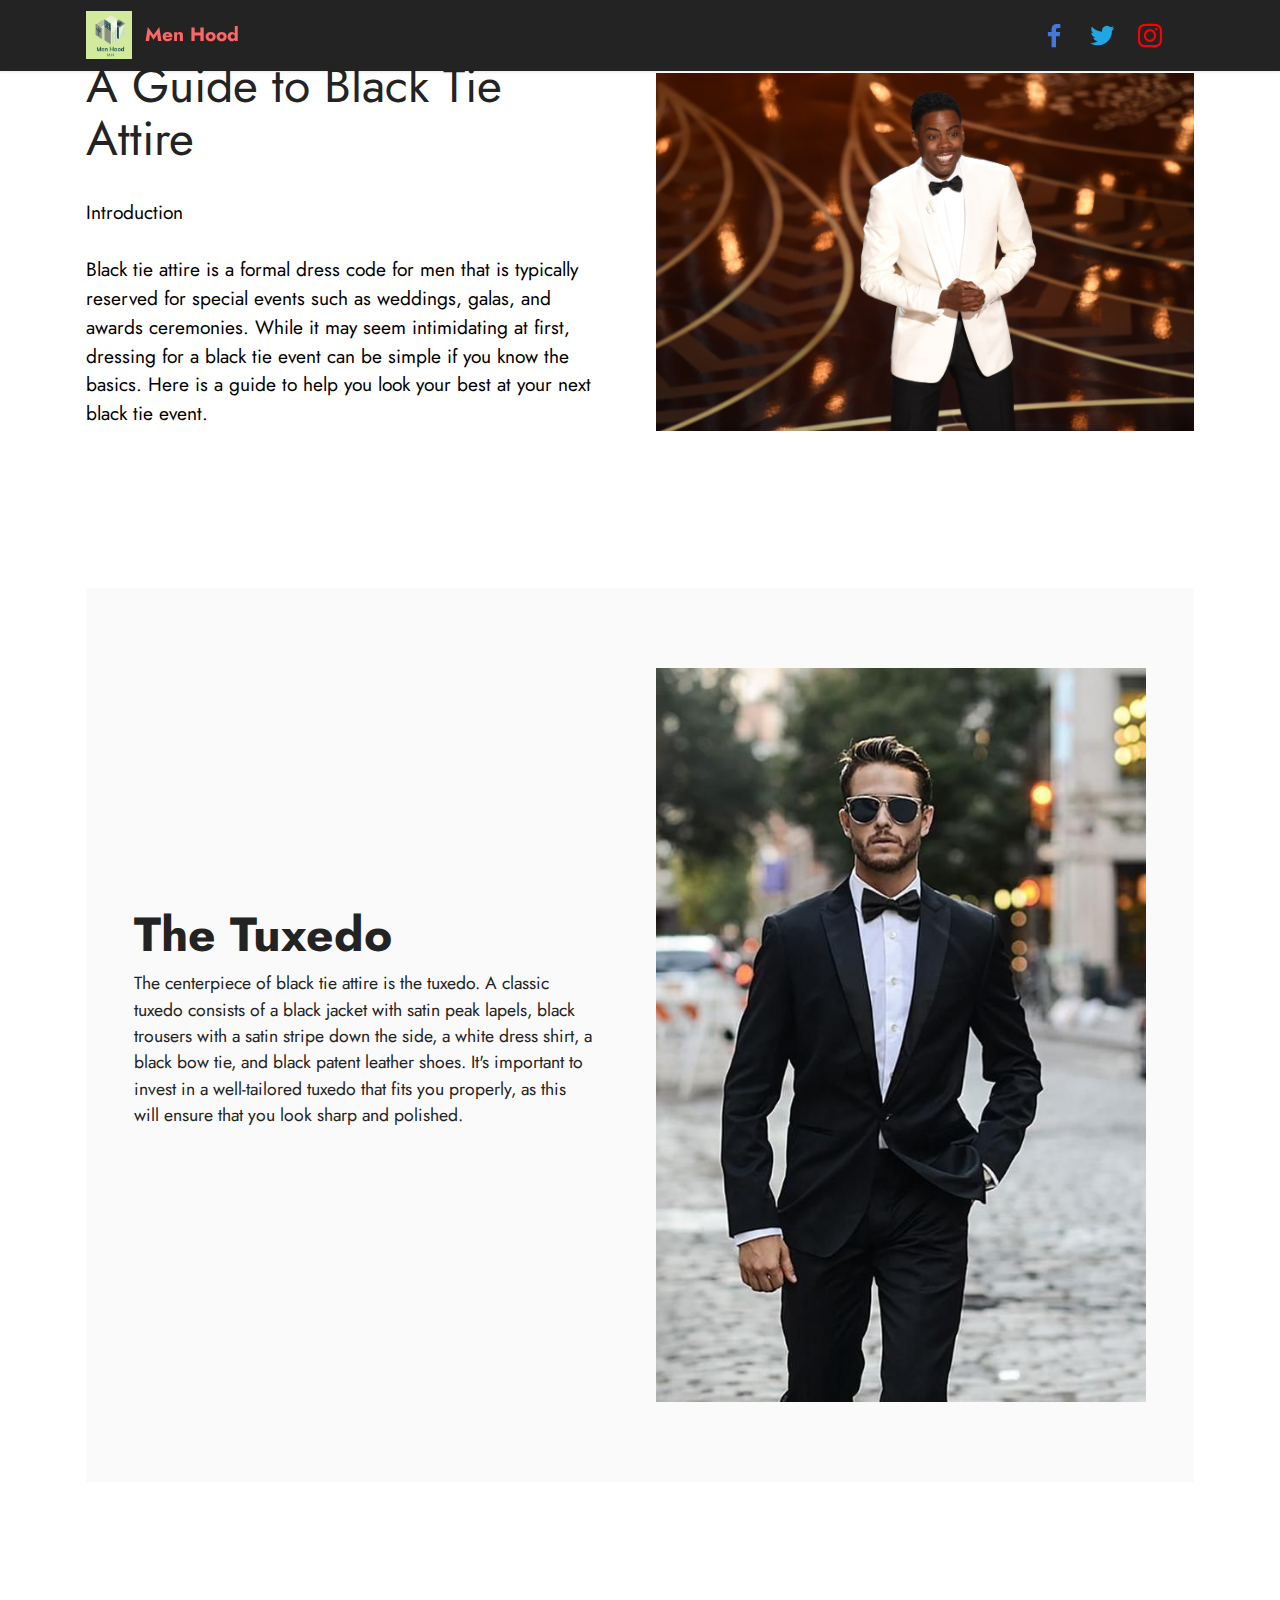
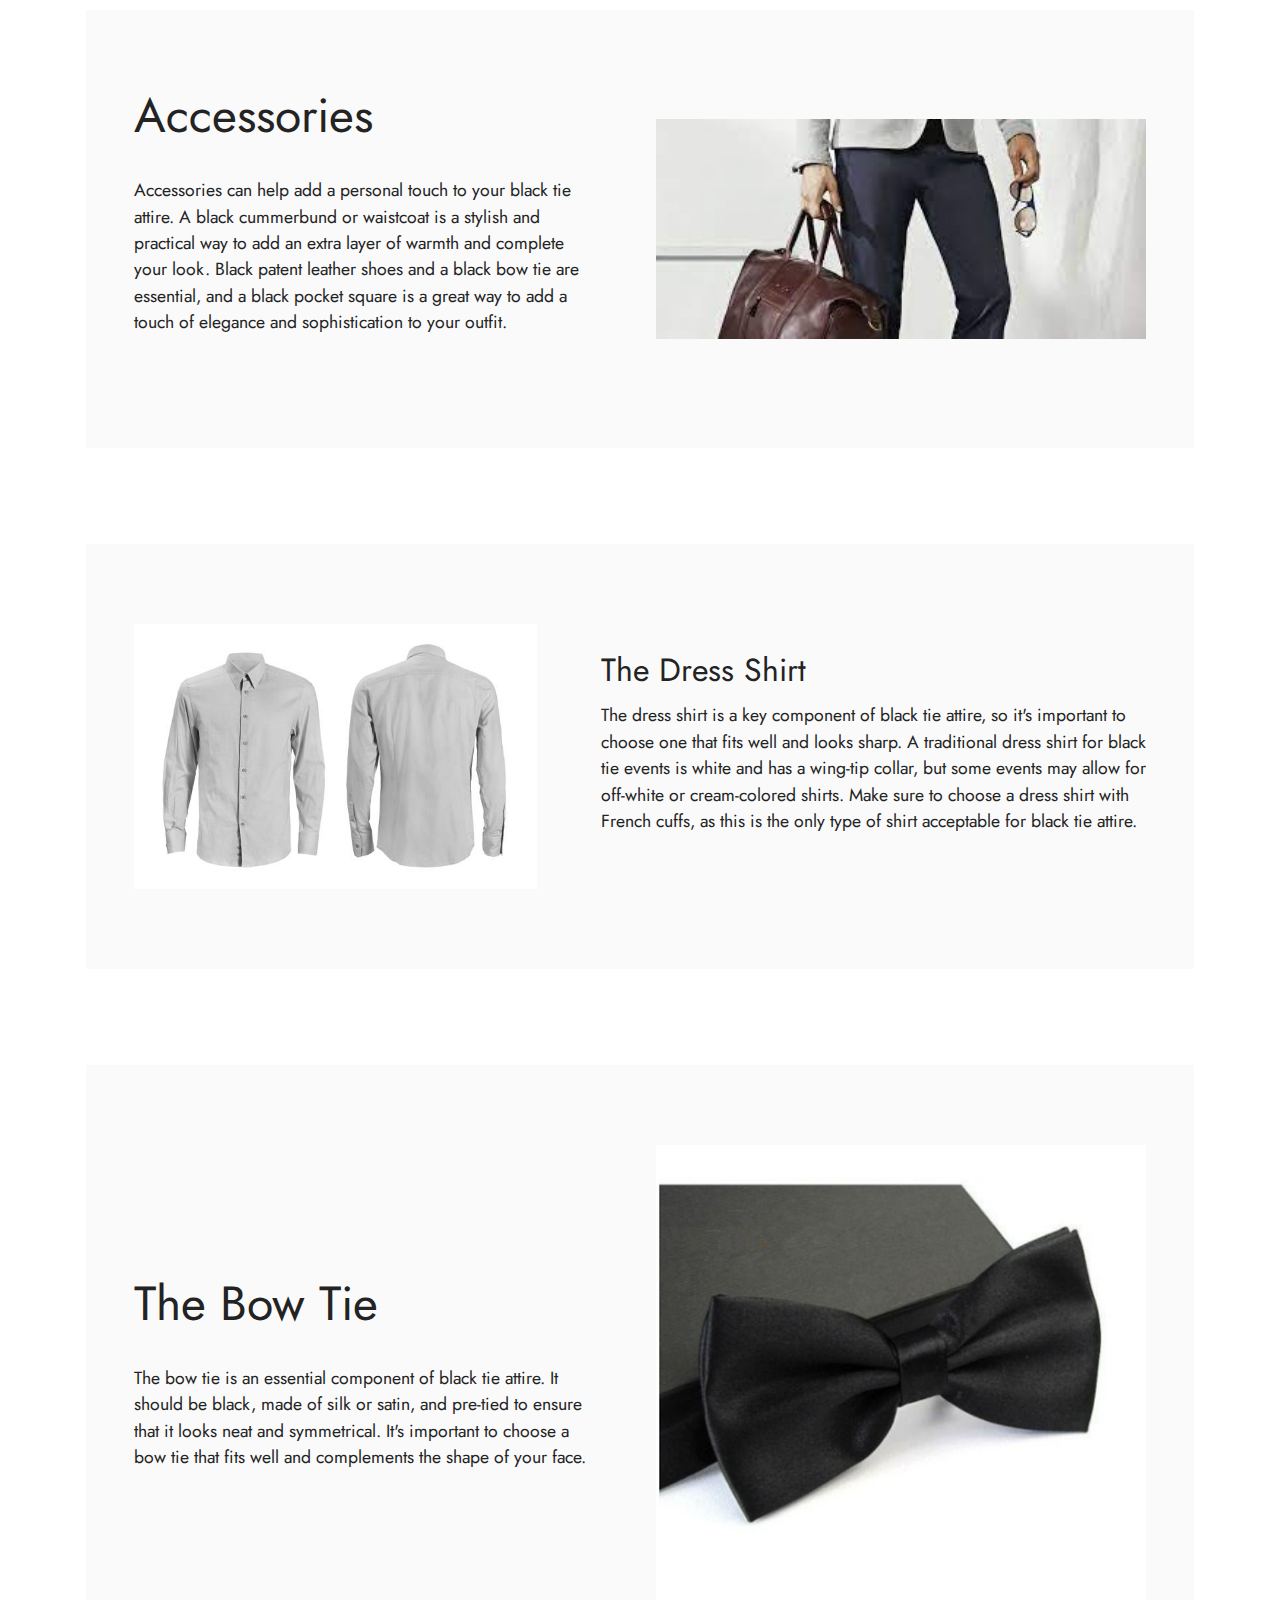
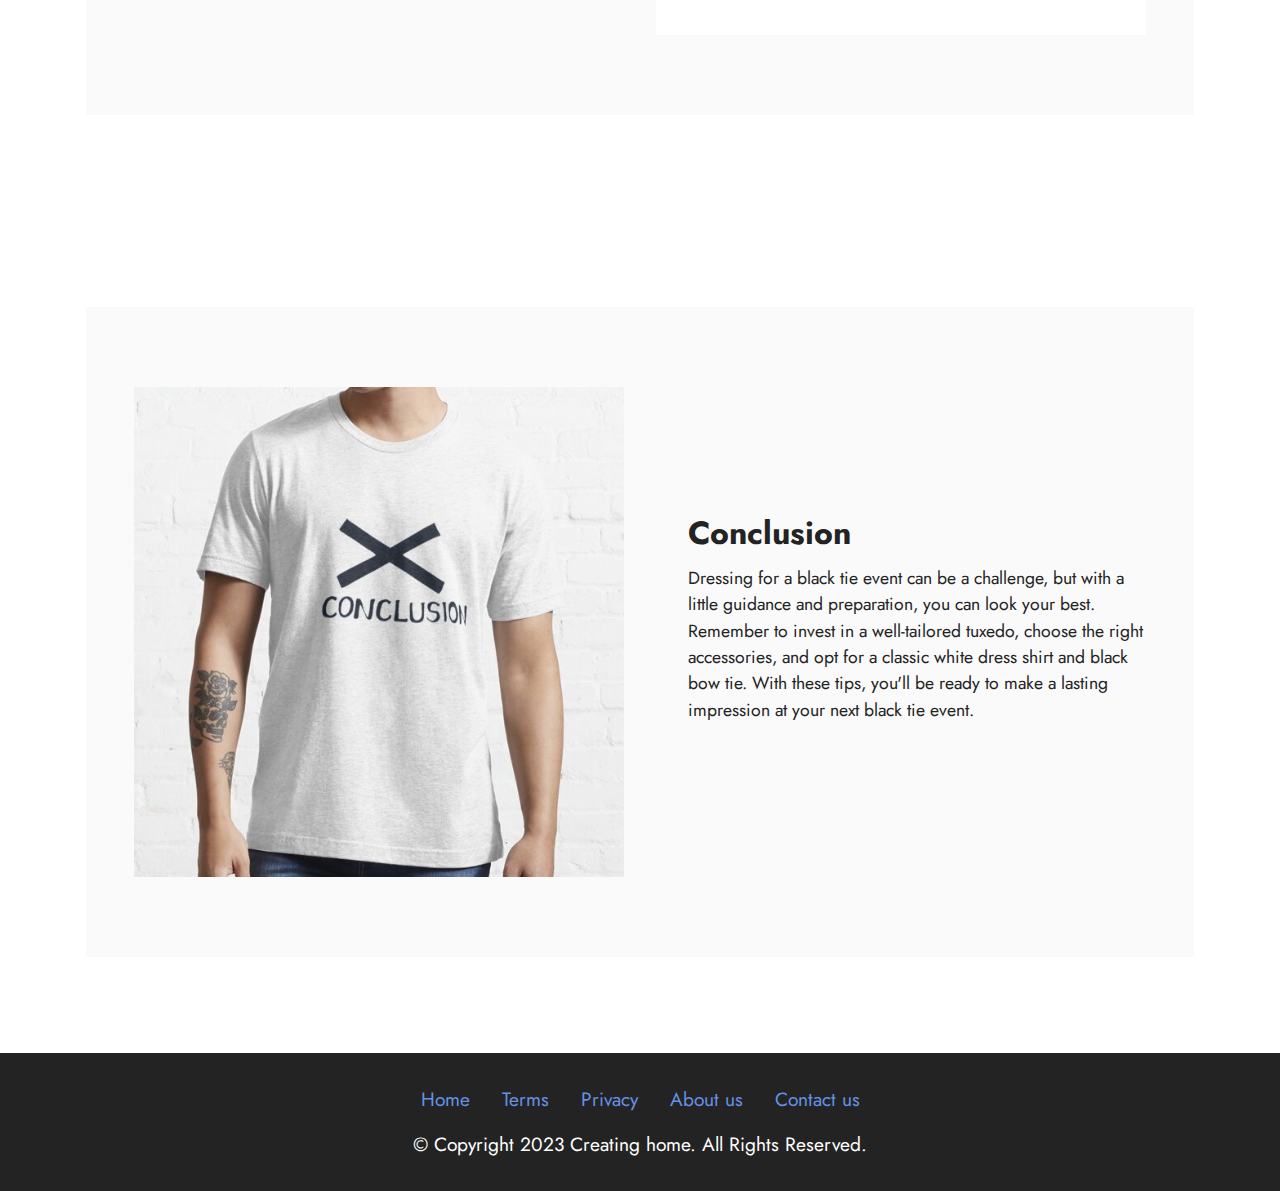
<file: index.html>
<!DOCTYPE html>
<html  >
<head>
  <!-- Site made with Mobirise Website Builder v5.7.12, https://mobirise.com -->
  <meta charset="UTF-8">
  <meta http-equiv="X-UA-Compatible" content="IE=edge">
  <meta name="generator" content="Mobirise v5.7.12, mobirise.com">
  <meta name="viewport" content="width=device-width, initial-scale=1, minimum-scale=1">
  <link rel="shortcut icon" href="assets/images/22222222222222222222222222.png" type="image/x-icon">
  <meta name="description" content="">
  
  
  <title>Home</title>
  <link rel="stylesheet" href="assets/web/assets/mobirise-icons2/mobirise2.css">
  <link rel="stylesheet" href="assets/bootstrap/css/bootstrap.min.css">
  <link rel="stylesheet" href="assets/bootstrap/css/bootstrap-grid.min.css">
  <link rel="stylesheet" href="assets/bootstrap/css/bootstrap-reboot.min.css">
  <link rel="stylesheet" href="assets/dropdown/css/style.css">
  <link rel="stylesheet" href="assets/socicon/css/styles.css">
  <link rel="stylesheet" href="assets/theme/css/style.css">
  <link rel="preload" href="https://fonts.googleapis.com/css?family=Jost:100,200,300,400,500,600,700,800,900,100i,200i,300i,400i,500i,600i,700i,800i,900i&display=swap" as="style" onload="this.onload=null;this.rel='stylesheet'">
  <noscript><link rel="stylesheet" href="https://fonts.googleapis.com/css?family=Jost:100,200,300,400,500,600,700,800,900,100i,200i,300i,400i,500i,600i,700i,800i,900i&display=swap"></noscript>
  <link rel="preload" as="style" href="assets/mobirise/css/mbr-additional.css"><link rel="stylesheet" href="assets/mobirise/css/mbr-additional.css" type="text/css">

  
  
  
</head>
<body>
  
  <section data-bs-version="5.1" class="menu menu2 cid-tuJMCGBSY1" once="menu" id="menu2-r">
    
    <nav class="navbar navbar-dropdown navbar-fixed-top navbar-expand-lg">
        <div class="container">
            <div class="navbar-brand">
                <span class="navbar-logo">
                    <a href="index.html">
                        <img src="assets/images/capture-11.png" alt="Mobirise Website Builder" style="height: 3rem;">
                    </a>
                </span>
                <span class="navbar-caption-wrap"><a class="navbar-caption text-secondary display-7" href="index.html">Men Hood<br></a></span>
            </div>
            <button class="navbar-toggler" type="button" data-toggle="collapse" data-bs-toggle="collapse" data-target="#navbarSupportedContent" data-bs-target="#navbarSupportedContent" aria-controls="navbarNavAltMarkup" aria-expanded="false" aria-label="Toggle navigation">
                <div class="hamburger">
                    <span></span>
                    <span></span>
                    <span></span>
                    <span></span>
                </div>
            </button>
            <div class="collapse navbar-collapse" id="navbarSupportedContent">
                
                <div class="icons-menu">
                    <a class="iconfont-wrapper" href="index.html" target="_blank">
                        <span class="p-2 mbr-iconfont socicon-facebook socicon" style="color: rgb(68, 121, 217); fill: rgb(68, 121, 217);"></span>
                    </a>
                    <a class="iconfont-wrapper" href="index.html">
                        <span class="p-2 mbr-iconfont socicon-twitter socicon" style="color: rgb(34, 165, 229); fill: rgb(34, 165, 229);"></span>
                    </a>
                    <a class="iconfont-wrapper" href="index.html">
                        <span class="p-2 mbr-iconfont socicon-instagram socicon" style="color: rgb(255, 0, 0); fill: rgb(255, 0, 0);"></span>
                    </a>
                    
                </div>
                
            </div>
        </div>
    </nav>
</section>

<section data-bs-version="5.1" class="features18 cid-turgfUKmUl" id="features19-0">

    

    
    
    <div class="container">
        <div class="row justify-content-center">
            <div class="card col-12 col-lg">
                <div class="card-wrapper">
                    <h6 class="card-title mbr-fonts-style mb-4 display-2">A Guide to Black Tie Attire</h6>
                    <p class="mbr-text mbr-fonts-style display-7">Introduction
<br>
<br>Black tie attire is a formal dress code for men that is typically reserved for special events such as weddings, galas, and awards ceremonies. While it may seem intimidating at first, dressing for a black tie event can be simple if you know the basics. Here is a guide to help you look your best at your next black tie event.&nbsp;<br></p>
                    
                </div>
            </div>
            <div class="col-12 col-lg-6">
                <div class="image-wrapper">
                    <a href="index.html"><img src="assets/images/gettyimages-512925336-master.0.0.jpg" alt=""></a>
                </div>
            </div>
        </div>
    </div>
</section>

<section data-bs-version="5.1" class="features15 cid-tuZvzGgDlT" id="features16-x">

    

    
    
    <div class="container">
        <div class="content-wrapper">
            <div class="row align-items-center">
                <div class="col-12 col-lg">
                    <div class="text-wrapper">
                        <h6 class="card-title mbr-fonts-style display-2"><strong>The Tuxedo</strong></h6>
                        <p class="mbr-text mbr-fonts-style mb-4 display-4">The centerpiece of black tie attire is the tuxedo. A classic tuxedo consists of a black jacket with satin peak lapels, black trousers with a satin stripe down the side, a white dress shirt, a black bow tie, and black patent leather shoes. It's important to invest in a well-tailored tuxedo that fits you properly, as this will ensure that you look sharp and polished.&nbsp;<br></p>
                        
                    </div>
                </div>
                <div class="col-12 col-lg-6">
                    <div class="image-wrapper">
                        <a href="index.html"><img src="assets/images/b4adb82f3fd5112caabd235861a32901.jpg" alt="Mobirise Website Builder"></a>
                    </div>
                </div>
            </div>
        </div>
    </div>
</section>

<section data-bs-version="5.1" class="features15 cid-turgyFQibx" id="features16-4">

    

    
    
    <div class="container">
        <div class="content-wrapper">
            <div class="row align-items-center">
                <div class="col-12 col-lg">
                    <div class="text-wrapper">
                        <h6 class="card-title mbr-fonts-style display-2"><strong>
</strong><div>Accessories</div></h6>
                        <p class="mbr-text mbr-fonts-style mb-4 display-4"><br>Accessories can help add a personal touch to your black tie attire. A black cummerbund or waistcoat is a stylish and practical way to add an extra layer of warmth and complete your look. Black patent leather shoes and a black bow tie are essential, and a black pocket square is a great way to add a touch of elegance and sophistication to your outfit.&nbsp;<br></p>
                        
                    </div>
                </div>
                <div class="col-12 col-lg-6">
                    <div class="image-wrapper">
                        <a href="index.html"><img src="assets/images/download-2.jpg" alt=""></a>
                    </div>
                </div>
            </div>
        </div>
    </div>
</section>

<section data-bs-version="5.1" class="features16 cid-tuZknehYy7" id="features17-v">
    

    
    
    <div class="container">
        <div class="content-wrapper">
            <div class="row align-items-center">
                <div class="col-12 col-lg-5">
                    <div class="image-wrapper">
                        <a href="index.html"><img src="assets/images/istockphoto-856917576-612x612.jpg" alt="Mobirise Website Builder"></a>
                    </div>
                </div>
                <div class="col-12 col-lg">
                    <div class="text-wrapper">
                        <h6 class="card-title mbr-fonts-style display-5"><strong>
</strong><div>The Dress Shirt</div></h6>
                        <p class="mbr-text mbr-fonts-style mb-4 display-4">The dress shirt is a key component of black tie attire, so it's important to choose one that fits well and looks sharp. A traditional dress shirt for black tie events is white and has a wing-tip collar, but some events may allow for off-white or cream-colored shirts. Make sure to choose a dress shirt with French cuffs, as this is the only type of shirt acceptable for black tie attire.&nbsp;<br></p>
                        
                    </div>
                </div>
            </div>
        </div>
    </div>
</section>

<section data-bs-version="5.1" class="features15 cid-tuZknFUIJN" id="features16-w">

    

    
    
    <div class="container">
        <div class="content-wrapper">
            <div class="row align-items-center">
                <div class="col-12 col-lg">
                    <div class="text-wrapper">
                        <h6 class="card-title mbr-fonts-style display-2"><strong>
</strong><div>The Bow Tie</div></h6>
                        <p class="mbr-text mbr-fonts-style mb-4 display-4"><br>The bow tie is an essential component of black tie attire. It should be black, made of silk or satin, and pre-tied to ensure that it looks neat and symmetrical. It's important to choose a bow tie that fits well and complements the shape of your face.&nbsp;<br></p>
                        
                    </div>
                </div>
                <div class="col-12 col-lg-6">
                    <div class="image-wrapper">
                        <a href="index.html"><img src="assets/images/661a44d9cdd3df334e775245d8a144d3.jpg" alt="Mobirise Website Builder"></a>
                    </div>
                </div>
            </div>
        </div>
    </div>
</section>

<section data-bs-version="5.1" class="features16 cid-tuZJmHuS2A" id="features17-y">
    

    
    
    <div class="container">
        <div class="content-wrapper">
            <div class="row align-items-center">
                <div class="col-12 col-lg-6">
                    <div class="image-wrapper">
                        <a href="index.html"><img src="assets/images/ssrcoslim-fit-t-shirtmensfafafa-ca443f4786frontsquare-product600x600.jpg" alt="Mobirise Website Builder"></a>
                    </div>
                </div>
                <div class="col-12 col-lg">
                    <div class="text-wrapper">
                        <h6 class="card-title mbr-fonts-style display-5"><strong>Conclusion</strong></h6>
                        <p class="mbr-text mbr-fonts-style mb-4 display-4">Dressing for a black tie event can be a challenge, but with a little guidance and preparation, you can look your best. Remember to invest in a well-tailored tuxedo, choose the right accessories, and opt for a classic white dress shirt and black bow tie. With these tips, you'll be ready to make a lasting impression at your next black tie event.<br></p>
                        
                    </div>
                </div>
            </div>
        </div>
    </div>
</section>

<section data-bs-version="5.1" class="footer3 cid-tuJMBaf0Dw" once="footers" id="footer3-q">

    

    

    <div class="container">
        <div class="media-container-row align-center mbr-white">
            <div class="row row-links">
                <ul class="foot-menu">
                    
                    
                    
                    
                    
                <li class="foot-menu-item mbr-fonts-style display-7">
                        <a href="index.html" class="text-primary">Home</a>
                    </li><li class="foot-menu-item mbr-fonts-style display-7">
                        <a href="page4.html" class="text-primary">Terms</a>
                    </li><li class="foot-menu-item mbr-fonts-style display-7">
                        <a href="page3.html" class="text-primary">Privacy</a>
                    </li><li class="foot-menu-item mbr-fonts-style display-7"><a href="page1.html" class="text-primary">About us</a></li><li class="foot-menu-item mbr-fonts-style display-7"><a href="page2.html" class="text-primary">Contact us</a></li></ul>
            </div>
            
            <div class="row row-copirayt">
                <p class="mbr-text mb-0 mbr-fonts-style mbr-white align-center display-7">
                    © Copyright 2023 Creating home. All Rights Reserved.
                </p>
            </div>
        </div>
    </div>
 
  
</body>
</html>
</file>
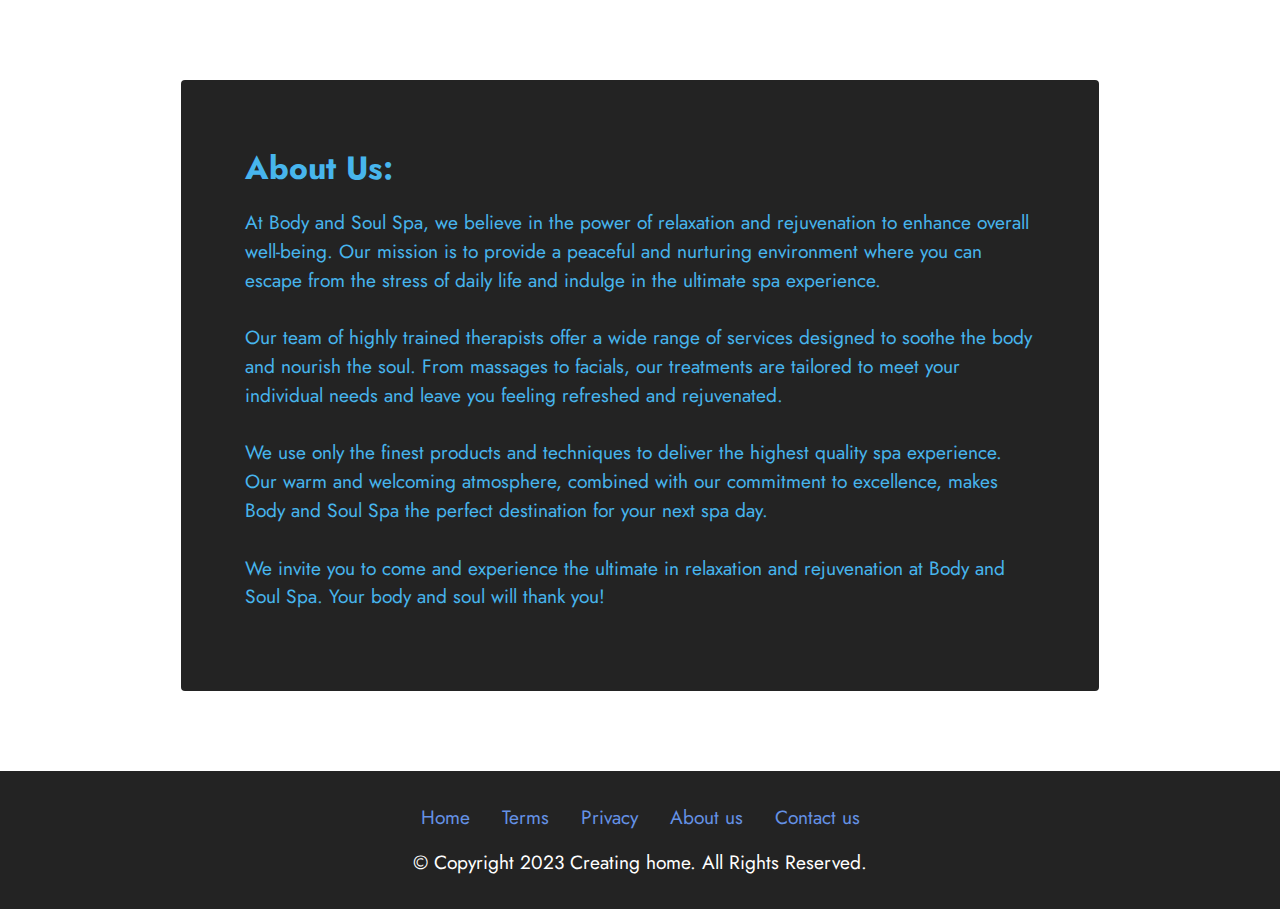
<file: page1.html>
<!DOCTYPE html>
<html  >
<head>
  <!-- Site made with Mobirise Website Builder v5.7.12, https://mobirise.com -->
  <meta charset="UTF-8">
  <meta http-equiv="X-UA-Compatible" content="IE=edge">
  <meta name="generator" content="Mobirise v5.7.12, mobirise.com">
  <meta name="viewport" content="width=device-width, initial-scale=1, minimum-scale=1">
  <link rel="shortcut icon" href="assets/images/22222222222222222222222222.png" type="image/x-icon">
  <meta name="description" content="">
  
  
  <title>About us</title>
  <link rel="stylesheet" href="assets/bootstrap/css/bootstrap.min.css">
  <link rel="stylesheet" href="assets/bootstrap/css/bootstrap-grid.min.css">
  <link rel="stylesheet" href="assets/bootstrap/css/bootstrap-reboot.min.css">
  <link rel="stylesheet" href="assets/socicon/css/styles.css">
  <link rel="stylesheet" href="assets/theme/css/style.css">
  <link rel="preload" href="https://fonts.googleapis.com/css?family=Jost:100,200,300,400,500,600,700,800,900,100i,200i,300i,400i,500i,600i,700i,800i,900i&display=swap" as="style" onload="this.onload=null;this.rel='stylesheet'">
  <noscript><link rel="stylesheet" href="https://fonts.googleapis.com/css?family=Jost:100,200,300,400,500,600,700,800,900,100i,200i,300i,400i,500i,600i,700i,800i,900i&display=swap"></noscript>
  <link rel="preload" as="style" href="assets/mobirise/css/mbr-additional.css"><link rel="stylesheet" href="assets/mobirise/css/mbr-additional.css" type="text/css">

  
  
  
</head>
<body>
  
  <section data-bs-version="5.1" class="content15 cid-turrRMTYVj" id="content15-j">

    

    
    
    <div class="container">
        <div class="row justify-content-center">
            <div class="card col-md-12 col-lg-10">
                <div class="card-wrapper">
                    <div class="card-box align-left">
                        <h4 class="card-title mbr-fonts-style mbr-white mb-3 display-5"><strong>About Us:</strong></h4>
                        <p class="mbr-text mbr-fonts-style display-7">At Body and Soul Spa, we believe in the power of relaxation and rejuvenation to enhance overall well-being. Our mission is to provide a peaceful and nurturing environment where you can escape from the stress of daily life and indulge in the ultimate spa experience.
<br>
<br>Our team of highly trained therapists offer a wide range of services designed to soothe the body and nourish the soul. From massages to facials, our treatments are tailored to meet your individual needs and leave you feeling refreshed and rejuvenated.
<br>
<br>We use only the finest products and techniques to deliver the highest quality spa experience. Our warm and welcoming atmosphere, combined with our commitment to excellence, makes Body and Soul Spa the perfect destination for your next spa day.
<br>
<br>We invite you to come and experience the ultimate in relaxation and rejuvenation at Body and Soul Spa. Your body and soul will thank you!</p>
                        
                    </div>
                </div>
            </div>
        </div>
    </div>
</section>

<section data-bs-version="5.1" class="footer3 cid-tuJMBaf0Dw" once="footers" id="footer3-q">

    

    

    <div class="container">
        <div class="media-container-row align-center mbr-white">
            <div class="row row-links">
                <ul class="foot-menu">
                    
                    
                    
                    
                    
                <li class="foot-menu-item mbr-fonts-style display-7">
                        <a href="index.html" class="text-primary">Home</a>
                    </li><li class="foot-menu-item mbr-fonts-style display-7">
                        <a href="page4.html" class="text-primary">Terms</a>
                    </li><li class="foot-menu-item mbr-fonts-style display-7">
                        <a href="page3.html" class="text-primary">Privacy</a>
                    </li><li class="foot-menu-item mbr-fonts-style display-7"><a href="page1.html" class="text-primary">About us</a></li><li class="foot-menu-item mbr-fonts-style display-7"><a href="page2.html" class="text-primary">Contact us</a></li></ul>
            </div>
            
            <div class="row row-copirayt">
                <p class="mbr-text mb-0 mbr-fonts-style mbr-white align-center display-7">
                    © Copyright 2023 Creating home. All Rights Reserved.
                </p>
            </div>
        </div>
    </div>
 
  
</body>
</html>
</file>
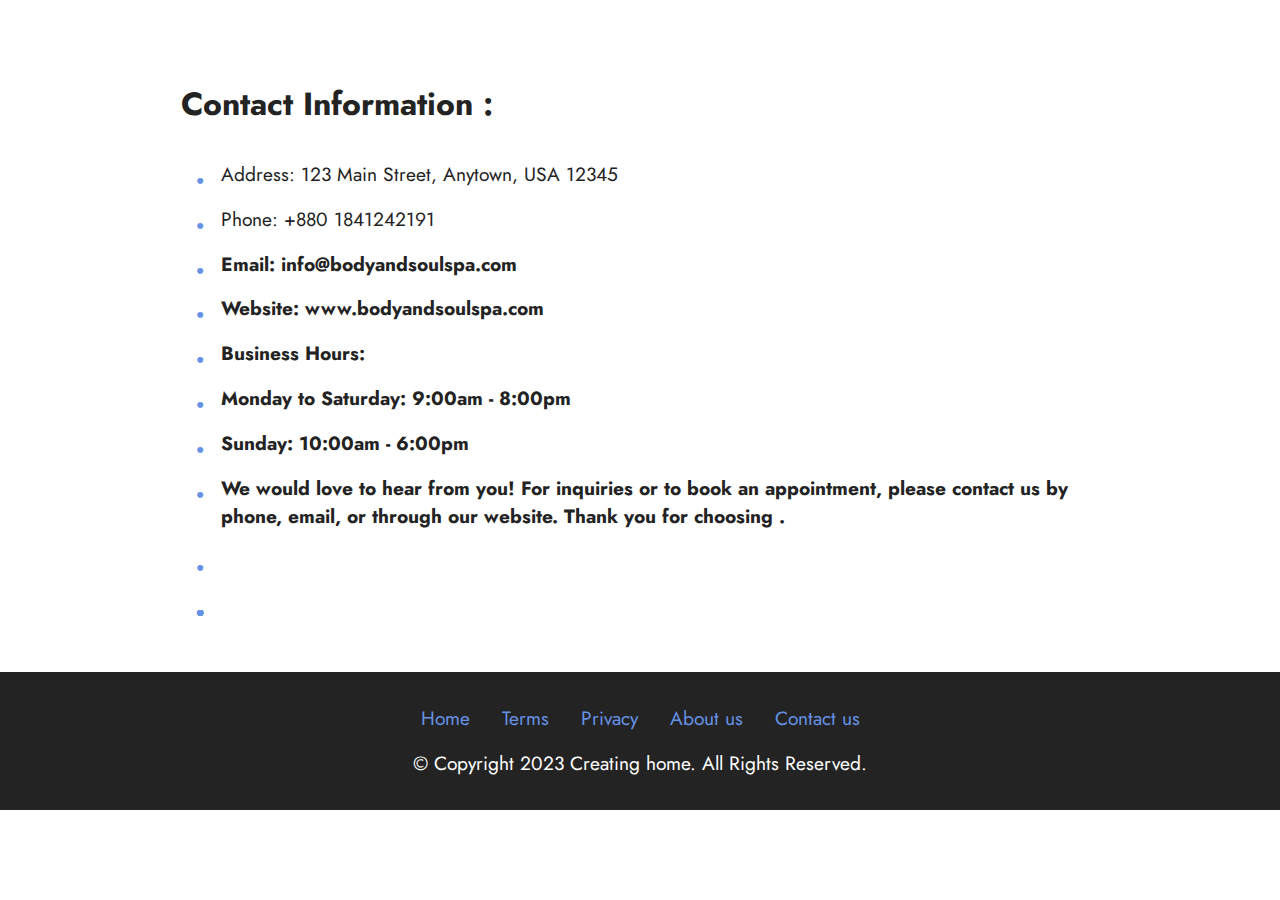
<file: page2.html>
<!DOCTYPE html>
<html  >
<head>
  <!-- Site made with Mobirise Website Builder v5.7.12, https://mobirise.com -->
  <meta charset="UTF-8">
  <meta http-equiv="X-UA-Compatible" content="IE=edge">
  <meta name="generator" content="Mobirise v5.7.12, mobirise.com">
  <meta name="viewport" content="width=device-width, initial-scale=1, minimum-scale=1">
  <link rel="shortcut icon" href="assets/images/22222222222222222222222222.png" type="image/x-icon">
  <meta name="description" content="">
  
  
  <title>Contact</title>
  <link rel="stylesheet" href="assets/bootstrap/css/bootstrap.min.css">
  <link rel="stylesheet" href="assets/bootstrap/css/bootstrap-grid.min.css">
  <link rel="stylesheet" href="assets/bootstrap/css/bootstrap-reboot.min.css">
  <link rel="stylesheet" href="assets/socicon/css/styles.css">
  <link rel="stylesheet" href="assets/theme/css/style.css">
  <link rel="preload" href="https://fonts.googleapis.com/css?family=Jost:100,200,300,400,500,600,700,800,900,100i,200i,300i,400i,500i,600i,700i,800i,900i&display=swap" as="style" onload="this.onload=null;this.rel='stylesheet'">
  <noscript><link rel="stylesheet" href="https://fonts.googleapis.com/css?family=Jost:100,200,300,400,500,600,700,800,900,100i,200i,300i,400i,500i,600i,700i,800i,900i&display=swap"></noscript>
  <link rel="preload" as="style" href="assets/mobirise/css/mbr-additional.css"><link rel="stylesheet" href="assets/mobirise/css/mbr-additional.css" type="text/css">

  
  
  
</head>
<body>
  
  <section data-bs-version="5.1" class="content14 cid-tuuZn5PrfS" id="content14-p">
    

    
    
    
    <div class="container">
        <div class="row justify-content-center">
            <div class="col-md-12 col-lg-10">
                    <h3 class="mbr-section-title mbr-fonts-style mb-4 display-5"><strong>Contact Information :</strong></h3>
                <ul class="list mbr-fonts-style display-7">
                    <li>Address: 123 Main Street, Anytown, USA 12345</li><li>Phone: +880 1841242191</li><li><strong>Email: info@bodyandsoulspa.com</strong></li><li><strong>Website: www.bodyandsoulspa.com
</strong></li><li><strong>Business Hours:
</strong></li><li><strong>Monday to Saturday: 9:00am - 8:00pm
</strong></li><li><strong>Sunday: 10:00am - 6:00pm
</strong></li><li><strong>We would love to hear from you! For inquiries or to book an appointment, please contact us by phone, email, or through our website. Thank you for choosing .</strong></li><li><strong><br></strong></li><li><strong>
</strong></li><li><strong>
</strong></li><li><strong>
</strong></li><li><strong>
</strong></li><li><strong>
</strong></li><li><strong>
</strong></li><li><strong>
</strong></li><li><strong>
</strong></li><li><strong>
</strong></li>
                </ul>
            </div>
        </div>
    </div>
</section>

<section data-bs-version="5.1" class="footer3 cid-tuJMBaf0Dw" once="footers" id="footer3-q">

    

    

    <div class="container">
        <div class="media-container-row align-center mbr-white">
            <div class="row row-links">
                <ul class="foot-menu">
                    
                    
                    
                    
                    
                <li class="foot-menu-item mbr-fonts-style display-7">
                        <a href="index.html" class="text-primary">Home</a>
                    </li><li class="foot-menu-item mbr-fonts-style display-7">
                        <a href="page4.html" class="text-primary">Terms</a>
                    </li><li class="foot-menu-item mbr-fonts-style display-7">
                        <a href="page3.html" class="text-primary">Privacy</a>
                    </li><li class="foot-menu-item mbr-fonts-style display-7"><a href="page1.html" class="text-primary">About us</a></li><li class="foot-menu-item mbr-fonts-style display-7"><a href="page2.html" class="text-primary">Contact us</a></li></ul>
            </div>
            
            <div class="row row-copirayt">
                <p class="mbr-text mb-0 mbr-fonts-style mbr-white align-center display-7">
                    © Copyright 2023 Creating home. All Rights Reserved.
                </p>
            </div>
        </div>
    </div>

  
</body>
</html>
</file>
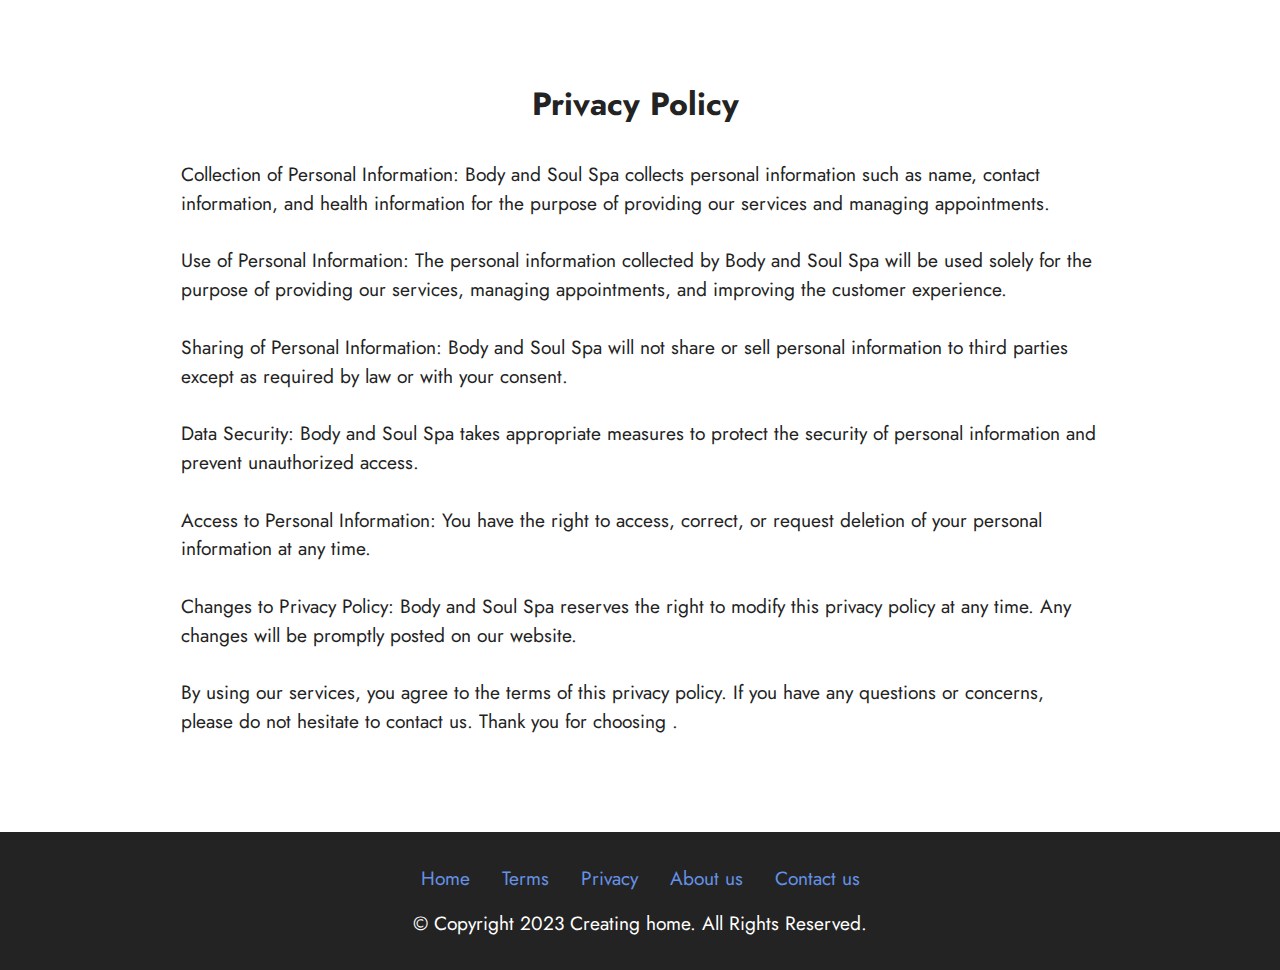
<file: page3.html>
<!DOCTYPE html>
<html  >
<head>
  <!-- Site made with Mobirise Website Builder v5.7.12, https://mobirise.com -->
  <meta charset="UTF-8">
  <meta http-equiv="X-UA-Compatible" content="IE=edge">
  <meta name="generator" content="Mobirise v5.7.12, mobirise.com">
  <meta name="viewport" content="width=device-width, initial-scale=1, minimum-scale=1">
  <link rel="shortcut icon" href="assets/images/22222222222222222222222222.png" type="image/x-icon">
  <meta name="description" content="">
  
  
  <title>privacy</title>
  <link rel="stylesheet" href="assets/bootstrap/css/bootstrap.min.css">
  <link rel="stylesheet" href="assets/bootstrap/css/bootstrap-grid.min.css">
  <link rel="stylesheet" href="assets/bootstrap/css/bootstrap-reboot.min.css">
  <link rel="stylesheet" href="assets/socicon/css/styles.css">
  <link rel="stylesheet" href="assets/theme/css/style.css">
  <link rel="preload" href="https://fonts.googleapis.com/css?family=Jost:100,200,300,400,500,600,700,800,900,100i,200i,300i,400i,500i,600i,700i,800i,900i&display=swap" as="style" onload="this.onload=null;this.rel='stylesheet'">
  <noscript><link rel="stylesheet" href="https://fonts.googleapis.com/css?family=Jost:100,200,300,400,500,600,700,800,900,100i,200i,300i,400i,500i,600i,700i,800i,900i&display=swap"></noscript>
  <link rel="preload" as="style" href="assets/mobirise/css/mbr-additional.css"><link rel="stylesheet" href="assets/mobirise/css/mbr-additional.css" type="text/css">

  
  
  
</head>
<body>
  
  <section data-bs-version="5.1" class="content5 cid-tuuXyXB2dt" id="content5-o">
    
    <div class="container">
        <div class="row justify-content-center">
            <div class="col-md-12 col-lg-10">
                
                <h4 class="mbr-section-subtitle mbr-fonts-style mb-4 display-5"><strong>Privacy Policy&nbsp;</strong></h4>
                <p class="mbr-text mbr-fonts-style display-7">Collection of Personal Information: Body and Soul Spa collects personal information such as name, contact information, and health information for the purpose of providing our services and managing appointments.
<br>
<br>Use of Personal Information: The personal information collected by Body and Soul Spa will be used solely for the purpose of providing our services, managing appointments, and improving the customer experience.
<br>
<br>Sharing of Personal Information: Body and Soul Spa will not share or sell personal information to third parties except as required by law or with your consent.
<br>
<br>Data Security: Body and Soul Spa takes appropriate measures to protect the security of personal information and prevent unauthorized access.
<br>
<br>Access to Personal Information: You have the right to access, correct, or request deletion of your personal information at any time.
<br>
<br>Changes to Privacy Policy: Body and Soul Spa reserves the right to modify this privacy policy at any time. Any changes will be promptly posted on our website.
<br>
<br>By using our services, you agree to the terms of this privacy policy. If you have any questions or concerns, please do not hesitate to contact us. Thank you for choosing .</p>
            </div>
        </div>
    </div>
</section>

<section data-bs-version="5.1" class="footer3 cid-tuJMBaf0Dw" once="footers" id="footer3-q">

    

    

    <div class="container">
        <div class="media-container-row align-center mbr-white">
            <div class="row row-links">
                <ul class="foot-menu">
                    
                    
                    
                    
                    
                <li class="foot-menu-item mbr-fonts-style display-7">
                        <a href="index.html" class="text-primary">Home</a>
                    </li><li class="foot-menu-item mbr-fonts-style display-7">
                        <a href="page4.html" class="text-primary">Terms</a>
                    </li><li class="foot-menu-item mbr-fonts-style display-7">
                        <a href="page3.html" class="text-primary">Privacy</a>
                    </li><li class="foot-menu-item mbr-fonts-style display-7"><a href="page1.html" class="text-primary">About us</a></li><li class="foot-menu-item mbr-fonts-style display-7"><a href="page2.html" class="text-primary">Contact us</a></li></ul>
            </div>
            
            <div class="row row-copirayt">
                <p class="mbr-text mb-0 mbr-fonts-style mbr-white align-center display-7">
                    © Copyright 2023 Creating home. All Rights Reserved.
                </p>
            </div>
        </div>
    </div>
 
  
</body>
</html>
</file>
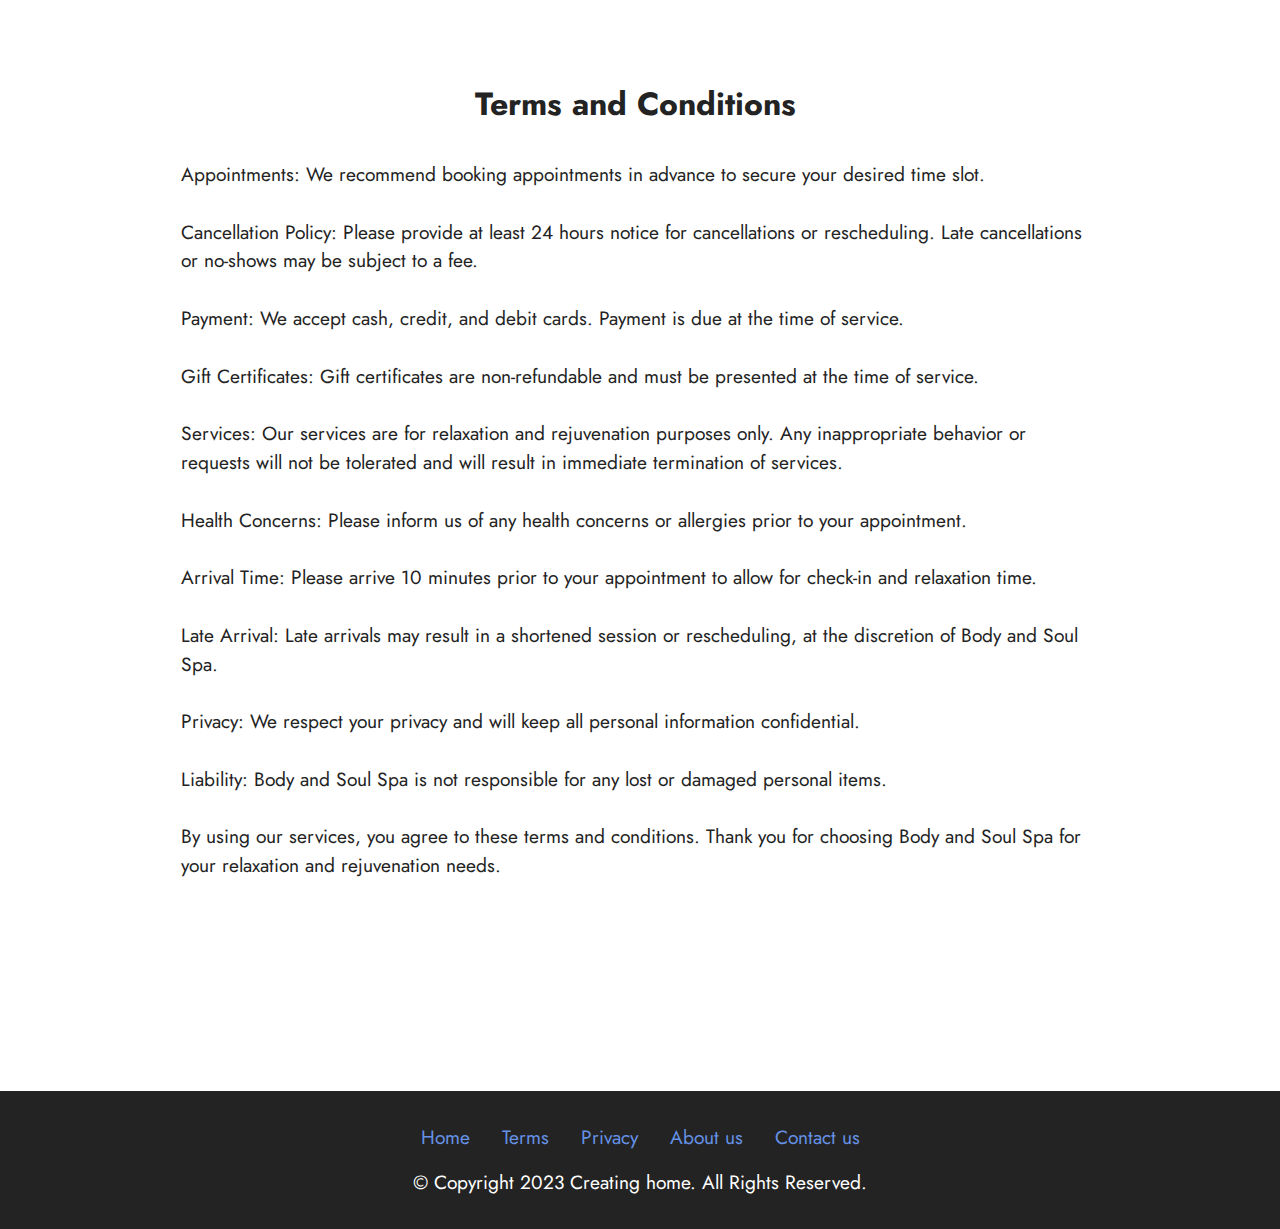
<file: page4.html>
<!DOCTYPE html>
<html  >
<head>
  <!-- Site made with Mobirise Website Builder v5.7.12, https://mobirise.com -->
  <meta charset="UTF-8">
  <meta http-equiv="X-UA-Compatible" content="IE=edge">
  <meta name="generator" content="Mobirise v5.7.12, mobirise.com">
  <meta name="viewport" content="width=device-width, initial-scale=1, minimum-scale=1">
  <link rel="shortcut icon" href="assets/images/22222222222222222222222222.png" type="image/x-icon">
  <meta name="description" content="">
  
  
  <title>Terms and condition</title>
  <link rel="stylesheet" href="assets/bootstrap/css/bootstrap.min.css">
  <link rel="stylesheet" href="assets/bootstrap/css/bootstrap-grid.min.css">
  <link rel="stylesheet" href="assets/bootstrap/css/bootstrap-reboot.min.css">
  <link rel="stylesheet" href="assets/socicon/css/styles.css">
  <link rel="stylesheet" href="assets/theme/css/style.css">
  <link rel="preload" href="https://fonts.googleapis.com/css?family=Jost:100,200,300,400,500,600,700,800,900,100i,200i,300i,400i,500i,600i,700i,800i,900i&display=swap" as="style" onload="this.onload=null;this.rel='stylesheet'">
  <noscript><link rel="stylesheet" href="https://fonts.googleapis.com/css?family=Jost:100,200,300,400,500,600,700,800,900,100i,200i,300i,400i,500i,600i,700i,800i,900i&display=swap"></noscript>
  <link rel="preload" as="style" href="assets/mobirise/css/mbr-additional.css"><link rel="stylesheet" href="assets/mobirise/css/mbr-additional.css" type="text/css">

  
  
  
</head>
<body>
  
  <section data-bs-version="5.1" class="content5 cid-tuuWG2jjY2" id="content5-m">
    
    <div class="container">
        <div class="row justify-content-center">
            <div class="col-md-12 col-lg-10">
                
                <h4 class="mbr-section-subtitle mbr-fonts-style mb-4 display-5"><strong>Terms and Conditions&nbsp;</strong></h4>
                <p class="mbr-text mbr-fonts-style display-7">Appointments: We recommend booking appointments in advance to secure your desired time slot.
<br>
<br>Cancellation Policy: Please provide at least 24 hours notice for cancellations or rescheduling. Late cancellations or no-shows may be subject to a fee.
<br>
<br>Payment: We accept cash, credit, and debit cards. Payment is due at the time of service.
<br>
<br>Gift Certificates: Gift certificates are non-refundable and must be presented at the time of service.
<br>
<br>Services: Our services are for relaxation and rejuvenation purposes only. Any inappropriate behavior or requests will not be tolerated and will result in immediate termination of services.
<br>
<br>Health Concerns: Please inform us of any health concerns or allergies prior to your appointment.
<br>
<br>Arrival Time: Please arrive 10 minutes prior to your appointment to allow for check-in and relaxation time.
<br>
<br>Late Arrival: Late arrivals may result in a shortened session or rescheduling, at the discretion of Body and Soul Spa.
<br>
<br>Privacy: We respect your privacy and will keep all personal information confidential.
<br>
<br>Liability: Body and Soul Spa is not responsible for any lost or damaged personal items.
<br>
<br>By using our services, you agree to these terms and conditions. Thank you for choosing Body and Soul Spa for your relaxation and rejuvenation needs.<br><br>
<br><br><br></p>
            </div>
        </div>
    </div>
</section>

<section data-bs-version="5.1" class="footer3 cid-tuJMBaf0Dw" once="footers" id="footer3-q">

    

    

    <div class="container">
        <div class="media-container-row align-center mbr-white">
            <div class="row row-links">
                <ul class="foot-menu">
                    
                    
                    
                    
                    
                <li class="foot-menu-item mbr-fonts-style display-7">
                        <a href="index.html" class="text-primary">Home</a>
                    </li><li class="foot-menu-item mbr-fonts-style display-7">
                        <a href="page4.html" class="text-primary">Terms</a>
                    </li><li class="foot-menu-item mbr-fonts-style display-7">
                        <a href="page3.html" class="text-primary">Privacy</a>
                    </li><li class="foot-menu-item mbr-fonts-style display-7"><a href="page1.html" class="text-primary">About us</a></li><li class="foot-menu-item mbr-fonts-style display-7"><a href="page2.html" class="text-primary">Contact us</a></li></ul>
            </div>
            
            <div class="row row-copirayt">
                <p class="mbr-text mb-0 mbr-fonts-style mbr-white align-center display-7">
                    © Copyright 2023 Creating home. All Rights Reserved.
                </p>
            </div>
        </div>
    </div>
  
  
</body>
</html>
</file>
<file: assets/web/assets/mobirise-icons2/mobirise2.css>
@font-face {
  font-family: 'Moririse2';
  font-display: swap;
  src:  url('mobirise2.eot?f2bix4');
  src:  url('mobirise2.eot?f2bix4#iefix') format('embedded-opentype'),
    url('mobirise2.ttf?f2bix4') format('truetype'),
    url('mobirise2.woff?f2bix4') format('woff'),
    url('mobirise2.svg?f2bix4#mobirise2') format('svg');
  font-weight: normal;
  font-style: normal;
}

[class^="mobi-"], [class*=" mobi-"] {
  /* use !important to prevent issues with browser extensions that change fonts */
  font-family: 'Moririse2' !important;
  speak: none;
  font-style: normal;
  font-weight: normal;
  font-variant: normal;
  text-transform: none;
  line-height: 1;

  /* Better Font Rendering =========== */
  -webkit-font-smoothing: antialiased;
  -moz-osx-font-smoothing: grayscale;
}

.mobi-mbri-add-submenu:before {
  content: "\e900";
}
.mobi-mbri-alert:before {
  content: "\e901";
}
.mobi-mbri-align-center:before {
  content: "\e902";
}
.mobi-mbri-align-justify:before {
  content: "\e903";
}
.mobi-mbri-align-left:before {
  content: "\e904";
}
.mobi-mbri-align-right:before {
  content: "\e905";
}
.mobi-mbri-android:before {
  content: "\e906";
}
.mobi-mbri-apple:before {
  content: "\e907";
}
.mobi-mbri-arrow-down:before {
  content: "\e908";
}
.mobi-mbri-arrow-next:before {
  content: "\e909";
}
.mobi-mbri-arrow-prev:before {
  content: "\e90a";
}
.mobi-mbri-arrow-up:before {
  content: "\e90b";
}
.mobi-mbri-bold:before {
  content: "\e90c";
}
.mobi-mbri-bookmark:before {
  content: "\e90d";
}
.mobi-mbri-bootstrap:before {
  content: "\e90e";
}
.mobi-mbri-briefcase:before {
  content: "\e90f";
}
.mobi-mbri-browse:before {
  content: "\e910";
}
.mobi-mbri-bulleted-list:before {
  content: "\e911";
}
.mobi-mbri-calendar:before {
  content: "\e912";
}
.mobi-mbri-camera:before {
  content: "\e913";
}
.mobi-mbri-cart-add:before {
  content: "\e914";
}
.mobi-mbri-cart-full:before {
  content: "\e915";
}
.mobi-mbri-cash:before {
  content: "\e916";
}
.mobi-mbri-change-style:before {
  content: "\e917";
}
.mobi-mbri-chat:before {
  content: "\e918";
}
.mobi-mbri-clock:before {
  content: "\e919";
}
.mobi-mbri-close:before {
  content: "\e91a";
}
.mobi-mbri-cloud:before {
  content: "\e91b";
}
.mobi-mbri-code:before {
  content: "\e91c";
}
.mobi-mbri-contact-form:before {
  content: "\e91d";
}
.mobi-mbri-credit-card:before {
  content: "\e91e";
}
.mobi-mbri-cursor-click:before {
  content: "\e91f";
}
.mobi-mbri-cust-feedback:before {
  content: "\e920";
}
.mobi-mbri-database:before {
  content: "\e921";
}
.mobi-mbri-delivery:before {
  content: "\e922";
}
.mobi-mbri-desktop:before {
  content: "\e923";
}
.mobi-mbri-devices:before {
  content: "\e924";
}
.mobi-mbri-down:before {
  content: "\e925";
}
.mobi-mbri-download-2:before {
  content: "\e926";
}
.mobi-mbri-download:before {
  content: "\e927";
}
.mobi-mbri-drag-n-drop-2:before {
  content: "\e928";
}
.mobi-mbri-drag-n-drop:before {
  content: "\e929";
}
.mobi-mbri-edit-2:before {
  content: "\e92a";
}
.mobi-mbri-edit:before {
  content: "\e92b";
}
.mobi-mbri-error:before {
  content: "\e92c";
}
.mobi-mbri-extension:before {
  content: "\e92d";
}
.mobi-mbri-features:before {
  content: "\e92e";
}
.mobi-mbri-file:before {
  content: "\e92f";
}
.mobi-mbri-flag:before {
  content: "\e930";
}
.mobi-mbri-folder:before {
  content: "\e931";
}
.mobi-mbri-gift:before {
  content: "\e932";
}
.mobi-mbri-github:before {
  content: "\e933";
}
.mobi-mbri-globe-2:before {
  content: "\e934";
}
.mobi-mbri-globe:before {
  content: "\e935";
}
.mobi-mbri-growing-chart:before {
  content: "\e936";
}
.mobi-mbri-hearth:before {
  content: "\e937";
}
.mobi-mbri-help:before {
  content: "\e938";
}
.mobi-mbri-home:before {
  content: "\e939";
}
.mobi-mbri-hot-cup:before {
  content: "\e93a";
}
.mobi-mbri-idea:before {
  content: "\e93b";
}
.mobi-mbri-image-gallery:before {
  content: "\e93c";
}
.mobi-mbri-image-slider:before {
  content: "\e93d";
}
.mobi-mbri-info:before {
  content: "\e93e";
}
.mobi-mbri-italic:before {
  content: "\e93f";
}
.mobi-mbri-key:before {
  content: "\e940";
}
.mobi-mbri-laptop:before {
  content: "\e941";
}
.mobi-mbri-layers:before {
  content: "\e942";
}
.mobi-mbri-left-right:before {
  content: "\e943";
}
.mobi-mbri-left:before {
  content: "\e944";
}
.mobi-mbri-letter:before {
  content: "\e945";
}
.mobi-mbri-like:before {
  content: "\e946";
}
.mobi-mbri-link:before {
  content: "\e947";
}
.mobi-mbri-lock:before {
  content: "\e948";
}
.mobi-mbri-login:before {
  content: "\e949";
}
.mobi-mbri-logout:before {
  content: "\e94a";
}
.mobi-mbri-magic-stick:before {
  content: "\e94b";
}
.mobi-mbri-map-pin:before {
  content: "\e94c";
}
.mobi-mbri-menu:before {
  content: "\e94d";
}
.mobi-mbri-mobile-2:before {
  content: "\e94e";
}
.mobi-mbri-mobile-horizontal:before {
  content: "\e94f";
}
.mobi-mbri-mobile:before {
  content: "\e950";
}
.mobi-mbri-mobirise:before {
  content: "\e951";
}
.mobi-mbri-more-horizontal:before {
  content: "\e952";
}
.mobi-mbri-more-vertical:before {
  content: "\e953";
}
.mobi-mbri-music:before {
  content: "\e954";
}
.mobi-mbri-new-file:before {
  content: "\e955";
}
.mobi-mbri-numbered-list:before {
  content: "\e956";
}
.mobi-mbri-opened-folder:before {
  content: "\e957";
}
.mobi-mbri-pages:before {
  content: "\e958";
}
.mobi-mbri-paper-plane:before {
  content: "\e959";
}
.mobi-mbri-paperclip:before {
  content: "\e95a";
}
.mobi-mbri-phone:before {
  content: "\e95b";
}
.mobi-mbri-photo:before {
  content: "\e95c";
}
.mobi-mbri-photos:before {
  content: "\e95d";
}
.mobi-mbri-pin:before {
  content: "\e95e";
}
.mobi-mbri-play:before {
  content: "\e95f";
}
.mobi-mbri-plus:before {
  content: "\e960";
}
.mobi-mbri-preview:before {
  content: "\e961";
}
.mobi-mbri-print:before {
  content: "\e962";
}
.mobi-mbri-protect:before {
  content: "\e963";
}
.mobi-mbri-question:before {
  content: "\e964";
}
.mobi-mbri-quote-left:before {
  content: "\e965";
}
.mobi-mbri-quote-right:before {
  content: "\e966";
}
.mobi-mbri-redo:before {
  content: "\e967";
}
.mobi-mbri-refresh:before {
  content: "\e968";
}
.mobi-mbri-responsive-2:before {
  content: "\e969";
}
.mobi-mbri-responsive:before {
  content: "\e96a";
}
.mobi-mbri-right:before {
  content: "\e96b";
}
.mobi-mbri-rocket:before {
  content: "\e96c";
}
.mobi-mbri-sad-face:before {
  content: "\e96d";
}
.mobi-mbri-sale:before {
  content: "\e96e";
}
.mobi-mbri-save:before {
  content: "\e96f";
}
.mobi-mbri-search:before {
  content: "\e970";
}
.mobi-mbri-setting-2:before {
  content: "\e971";
}
.mobi-mbri-setting-3:before {
  content: "\e972";
}
.mobi-mbri-setting:before {
  content: "\e973";
}
.mobi-mbri-share:before {
  content: "\e974";
}
.mobi-mbri-shopping-bag:before {
  content: "\e975";
}
.mobi-mbri-shopping-basket:before {
  content: "\e976";
}
.mobi-mbri-shopping-cart:before {
  content: "\e977";
}
.mobi-mbri-sites:before {
  content: "\e978";
}
.mobi-mbri-smile-face:before {
  content: "\e979";
}
.mobi-mbri-speed:before {
  content: "\e97a";
}
.mobi-mbri-star:before {
  content: "\e97b";
}
.mobi-mbri-success:before {
  content: "\e97c";
}
.mobi-mbri-sun:before {
  content: "\e97d";
}
.mobi-mbri-sun2:before {
  content: "\e97e";
}
.mobi-mbri-tablet-vertical:before {
  content: "\e97f";
}
.mobi-mbri-tablet:before {
  content: "\e980";
}
.mobi-mbri-target:before {
  content: "\e981";
}
.mobi-mbri-timer:before {
  content: "\e982";
}
.mobi-mbri-to-ftp:before {
  content: "\e983";
}
.mobi-mbri-to-local-drive:before {
  content: "\e984";
}
.mobi-mbri-touch-swipe:before {
  content: "\e985";
}
.mobi-mbri-touch:before {
  content: "\e986";
}
.mobi-mbri-trash:before {
  content: "\e987";
}
.mobi-mbri-underline:before {
  content: "\e988";
}
.mobi-mbri-undo:before {
  content: "\e989";
}
.mobi-mbri-unlink:before {
  content: "\e98a";
}
.mobi-mbri-unlock:before {
  content: "\e98b";
}
.mobi-mbri-up-down:before {
  content: "\e98c";
}
.mobi-mbri-up:before {
  content: "\e98d";
}
.mobi-mbri-update:before {
  content: "\e98e";
}
.mobi-mbri-upload-2:before {
  content: "\e98f";
}
.mobi-mbri-upload:before {
  content: "\e990";
}
.mobi-mbri-user-2:before {
  content: "\e991";
}
.mobi-mbri-user:before {
  content: "\e992";
}
.mobi-mbri-users:before {
  content: "\e993";
}
.mobi-mbri-video-play:before {
  content: "\e994";
}
.mobi-mbri-video:before {
  content: "\e995";
}
.mobi-mbri-watch:before {
  content: "\e996";
}
.mobi-mbri-website-theme-2:before {
  content: "\e997";
}
.mobi-mbri-website-theme:before {
  content: "\e998";
}
.mobi-mbri-wifi:before {
  content: "\e999";
}
.mobi-mbri-windows:before {
  content: "\e99a";
}
.mobi-mbri-zoom-in:before {
  content: "\e99b";
}
.mobi-mbri-zoom-out:before {
  content: "\e99c";
}
</file>
<file: assets/dropdown/css/style.css>
.navbar-dropdown {
  left: 0;
  padding: 0;
  position: absolute;
  right: 0;
  top: 0;
  transition: all 0.45s ease;
  z-index: 1030;
  background: #282828; }
  .navbar-dropdown .navbar-logo {
    margin-right: 0.8rem;
    transition: margin 0.3s ease-in-out;
    vertical-align: middle; }
    .navbar-dropdown .navbar-logo img {
      height: 3.125rem;
      transition: all 0.3s ease-in-out; }
    .navbar-dropdown .navbar-logo.mbr-iconfont {
      font-size: 3.125rem;
      line-height: 3.125rem; }
  .navbar-dropdown .navbar-caption {
    font-weight: 700;
    white-space: normal;
    vertical-align: -4px;
    line-height: 3.125rem !important; }
    .navbar-dropdown .navbar-caption, .navbar-dropdown .navbar-caption:hover {
      color: inherit;
      text-decoration: none; }
  .navbar-dropdown .mbr-iconfont + .navbar-caption {
    vertical-align: -1px; }
  .navbar-dropdown.navbar-fixed-top {
    position: fixed; }
  .navbar-dropdown .navbar-brand span {
    vertical-align: -4px; }
  .navbar-dropdown.bg-color.transparent {
    background: none; }
  .navbar-dropdown.navbar-short .navbar-brand {
    padding: 0.625rem 0; }
    .navbar-dropdown.navbar-short .navbar-brand span {
      vertical-align: -1px; }
  .navbar-dropdown.navbar-short .navbar-caption {
    line-height: 2.375rem !important;
    vertical-align: -2px; }
  .navbar-dropdown.navbar-short .navbar-logo {
    margin-right: 0.5rem; }
    .navbar-dropdown.navbar-short .navbar-logo img {
      height: 2.375rem; }
    .navbar-dropdown.navbar-short .navbar-logo.mbr-iconfont {
      font-size: 2.375rem;
      line-height: 2.375rem; }
  .navbar-dropdown.navbar-short .mbr-table-cell {
    height: 3.625rem; }
  .navbar-dropdown .navbar-close {
    left: 0.6875rem;
    position: fixed;
    top: 0.75rem;
    z-index: 1000; }
  .navbar-dropdown .hamburger-icon {
    content: "";
    display: inline-block;
    vertical-align: middle;
    width: 16px;
    -webkit-box-shadow: 0 -6px 0 1px #282828,0 0 0 1px #282828,0 6px 0 1px #282828;
    -moz-box-shadow: 0 -6px 0 1px #282828,0 0 0 1px #282828,0 6px 0 1px #282828;
    box-shadow: 0 -6px 0 1px #282828,0 0 0 1px #282828,0 6px 0 1px #282828; }

.dropdown-menu .dropdown-toggle[data-toggle="dropdown-submenu"]::after {
  border-bottom: 0.35em solid transparent;
  border-left: 0.35em solid;
  border-right: 0;
  border-top: 0.35em solid transparent;
  margin-left: 0.3rem; }

.dropdown-menu .dropdown-item:focus {
  outline: 0; }

.nav-dropdown {
  font-size: 0.75rem;
  font-weight: 500;
  height: auto !important; }
  .nav-dropdown .nav-btn {
    padding-left: 1rem; }
  .nav-dropdown .link {
    margin: .667em 1.667em;
    font-weight: 500;
    padding: 0;
    transition: color .2s ease-in-out; }
    .nav-dropdown .link.dropdown-toggle {
      margin-right: 2.583em; }
      .nav-dropdown .link.dropdown-toggle::after {
        margin-left: .25rem;
        border-top: 0.35em solid;
        border-right: 0.35em solid transparent;
        border-left: 0.35em solid transparent;
        border-bottom: 0; }
      .nav-dropdown .link.dropdown-toggle[aria-expanded="true"] {
        margin: 0;
        padding: 0.667em 3.263em  0.667em 1.667em; }
  .nav-dropdown .link::after,
  .nav-dropdown .dropdown-item::after {
    color: inherit; }
  .nav-dropdown .btn {
    font-size: 0.75rem;
    font-weight: 700;
    letter-spacing: 0;
    margin-bottom: 0;
    padding-left: 1.25rem;
    padding-right: 1.25rem; }
  .nav-dropdown .dropdown-menu {
    border-radius: 0;
    border: 0;
    left: 0;
    margin: 0;
    padding-bottom: 1.25rem;
    padding-top: 1.25rem;
    position: relative; }
  .nav-dropdown .dropdown-submenu {
    margin-left: 0.125rem;
    top: 0; }
  .nav-dropdown .dropdown-item {
    font-weight: 500;
    line-height: 2;
    padding: 0.3846em 4.615em 0.3846em 1.5385em;
    position: relative;
    transition: color .2s ease-in-out, background-color .2s ease-in-out; }
    .nav-dropdown .dropdown-item::after {
      margin-top: -0.3077em;
      position: absolute;
      right: 1.1538em;
      top: 50%; }
    .nav-dropdown .dropdown-item:focus, .nav-dropdown .dropdown-item:hover {
      background: none; }

@media (max-width: 767px) {
  .nav-dropdown.navbar-toggleable-sm {
    bottom: 0;
    display: none;
    left: 0;
    overflow-x: hidden;
    position: fixed;
    top: 0;
    transform: translateX(-100%);
    -ms-transform: translateX(-100%);
    -webkit-transform: translateX(-100%);
    width: 18.75rem;
    z-index: 999; } }
.nav-dropdown.navbar-toggleable-xl {
  bottom: 0;
  display: none;
  left: 0;
  overflow-x: hidden;
  position: fixed;
  top: 0;
  transform: translateX(-100%);
  -ms-transform: translateX(-100%);
  -webkit-transform: translateX(-100%);
  width: 18.75rem;
  z-index: 999; }

.nav-dropdown-sm {
  display: block !important;
  overflow-x: hidden;
  overflow: auto;
  padding-top: 3.875rem; }
  .nav-dropdown-sm::after {
    content: "";
    display: block;
    height: 3rem;
    width: 100%; }
  .nav-dropdown-sm.collapse.in ~ .navbar-close {
    display: block !important; }
  .nav-dropdown-sm.collapsing, .nav-dropdown-sm.collapse.in {
    transform: translateX(0);
    -ms-transform: translateX(0);
    -webkit-transform: translateX(0);
    transition: all 0.25s ease-out;
    -webkit-transition: all 0.25s ease-out;
    background: #282828; }
  .nav-dropdown-sm.collapsing[aria-expanded="false"] {
    transform: translateX(-100%);
    -ms-transform: translateX(-100%);
    -webkit-transform: translateX(-100%); }
  .nav-dropdown-sm .nav-item {
    display: block;
    margin-left: 0 !important;
    padding-left: 0; }
  .nav-dropdown-sm .link,
  .nav-dropdown-sm .dropdown-item {
    border-top: 1px dotted rgba(255, 255, 255, 0.1);
    font-size: 0.8125rem;
    line-height: 1.6;
    margin: 0 !important;
    padding: 0.875rem 2.4rem 0.875rem 1.5625rem !important;
    position: relative;
    white-space: normal; }
    .nav-dropdown-sm .link:focus, .nav-dropdown-sm .link:hover,
    .nav-dropdown-sm .dropdown-item:focus,
    .nav-dropdown-sm .dropdown-item:hover {
      background: rgba(0, 0, 0, 0.2) !important;
      color: #c0a375; }
  .nav-dropdown-sm .nav-btn {
    position: relative;
    padding: 1.5625rem 1.5625rem 0 1.5625rem; }
    .nav-dropdown-sm .nav-btn::before {
      border-top: 1px dotted rgba(255, 255, 255, 0.1);
      content: "";
      left: 0;
      position: absolute;
      top: 0;
      width: 100%; }
    .nav-dropdown-sm .nav-btn + .nav-btn {
      padding-top: 0.625rem; }
      .nav-dropdown-sm .nav-btn + .nav-btn::before {
        display: none; }
  .nav-dropdown-sm .btn {
    padding: 0.625rem 0; }
  .nav-dropdown-sm .dropdown-toggle[data-toggle="dropdown-submenu"]::after {
    margin-left: .25rem;
    border-top: 0.35em solid;
    border-right: 0.35em solid transparent;
    border-left: 0.35em solid transparent;
    border-bottom: 0; }
  .nav-dropdown-sm .dropdown-toggle[data-toggle="dropdown-submenu"][aria-expanded="true"]::after {
    border-top: 0;
    border-right: 0.35em solid transparent;
    border-left: 0.35em solid transparent;
    border-bottom: 0.35em solid; }
  .nav-dropdown-sm .dropdown-menu {
    margin: 0;
    padding: 0;
    position: relative;
    top: 0;
    left: 0;
    width: 100%;
    border: 0;
    float: none;
    border-radius: 0;
    background: none; }
  .nav-dropdown-sm .dropdown-submenu {
    left: 100%;
    margin-left: 0.125rem;
    margin-top: -1.25rem;
    top: 0; }

.navbar-toggleable-sm .nav-dropdown .dropdown-menu {
  position: absolute; }

.navbar-toggleable-sm .nav-dropdown .dropdown-submenu {
  left: 100%;
  margin-left: 0.125rem;
  margin-top: -1.25rem;
  top: 0; }

.navbar-toggleable-sm.opened .nav-dropdown .dropdown-menu {
  position: relative; }

.navbar-toggleable-sm.opened .nav-dropdown .dropdown-submenu {
  left: 0;
  margin-left: 00rem;
  margin-top: 0rem;
  top: 0; }

.is-builder .nav-dropdown.collapsing {
  transition: none !important; }
</file>
<file: assets/socicon/css/styles.css>
@charset "UTF-8";

@font-face {
  font-family: 'Socicon';
  src:  url('../fonts/socicon.eot');
  src:  url('../fonts/socicon.eot?#iefix') format('embedded-opentype'),
    url('../fonts/socicon.woff2') format('woff2'),
    url('../fonts/socicon.ttf') format('truetype'),
    url('../fonts/socicon.woff') format('woff'),
    url('../fonts/socicon.svg#socicon') format('svg');
  font-weight: normal;
  font-style: normal;
  font-display: swap;
}

[data-icon]:before {
  font-family: "socicon" !important;
  content: attr(data-icon);
  font-style: normal !important;
  font-weight: normal !important;
  font-variant: normal !important;
  text-transform: none !important;
  speak: none;
  line-height: 1;
  -webkit-font-smoothing: antialiased;
  -moz-osx-font-smoothing: grayscale;
}

[class^="socicon-"], [class*=" socicon-"] {
  /* use !important to prevent issues with browser extensions that change fonts */
  font-family: 'Socicon' !important;
  speak: none;
  font-style: normal;
  font-weight: normal;
  font-variant: normal;
  text-transform: none;
  line-height: 1;

  /* Better Font Rendering =========== */
  -webkit-font-smoothing: antialiased;
  -moz-osx-font-smoothing: grayscale;
}

.socicon-eitaa:before {
  content: "\e97c";
}
.socicon-soroush:before {
  content: "\e97d";
}
.socicon-bale:before {
  content: "\e97e";
}
.socicon-zazzle:before {
  content: "\e97b";
}
.socicon-society6:before {
  content: "\e97a";
}
.socicon-redbubble:before {
  content: "\e979";
}
.socicon-avvo:before {
  content: "\e978";
}
.socicon-stitcher:before {
  content: "\e977";
}
.socicon-googlehangouts:before {
  content: "\e974";
}
.socicon-dlive:before {
  content: "\e975";
}
.socicon-vsco:before {
  content: "\e976";
}
.socicon-flipboard:before {
  content: "\e973";
}
.socicon-ubuntu:before {
  content: "\e958";
}
.socicon-artstation:before {
  content: "\e959";
}
.socicon-invision:before {
  content: "\e95a";
}
.socicon-torial:before {
  content: "\e95b";
}
.socicon-collectorz:before {
  content: "\e95c";
}
.socicon-seenthis:before {
  content: "\e95d";
}
.socicon-googleplaymusic:before {
  content: "\e95e";
}
.socicon-debian:before {
  content: "\e95f";
}
.socicon-filmfreeway:before {
  content: "\e960";
}
.socicon-gnome:before {
  content: "\e961";
}
.socicon-itchio:before {
  content: "\e962";
}
.socicon-jamendo:before {
  content: "\e963";
}
.socicon-mix:before {
  content: "\e964";
}
.socicon-sharepoint:before {
  content: "\e965";
}
.socicon-tinder:before {
  content: "\e966";
}
.socicon-windguru:before {
  content: "\e967";
}
.socicon-cdbaby:before {
  content: "\e968";
}
.socicon-elementaryos:before {
  content: "\e969";
}
.socicon-stage32:before {
  content: "\e96a";
}
.socicon-tiktok:before {
  content: "\e96b";
}
.socicon-gitter:before {
  content: "\e96c";
}
.socicon-letterboxd:before {
  content: "\e96d";
}
.socicon-threema:before {
  content: "\e96e";
}
.socicon-splice:before {
  content: "\e96f";
}
.socicon-metapop:before {
  content: "\e970";
}
.socicon-naver:before {
  content: "\e971";
}
.socicon-remote:before {
  content: "\e972";
}
.socicon-internet:before {
  content: "\e957";
}
.socicon-moddb:before {
  content: "\e94b";
}
.socicon-indiedb:before {
  content: "\e94c";
}
.socicon-traxsource:before {
  content: "\e94d";
}
.socicon-gamefor:before {
  content: "\e94e";
}
.socicon-pixiv:before {
  content: "\e94f";
}
.socicon-myanimelist:before {
  content: "\e950";
}
.socicon-blackberry:before {
  content: "\e951";
}
.socicon-wickr:before {
  content: "\e952";
}
.socicon-spip:before {
  content: "\e953";
}
.socicon-napster:before {
  content: "\e954";
}
.socicon-beatport:before {
  content: "\e955";
}
.socicon-hackerone:before {
  content: "\e956";
}
.socicon-hackernews:before {
  content: "\e946";
}
.socicon-smashwords:before {
  content: "\e947";
}
.socicon-kobo:before {
  content: "\e948";
}
.socicon-bookbub:before {
  content: "\e949";
}
.socicon-mailru:before {
  content: "\e94a";
}
.socicon-gitlab:before {
  content: "\e945";
}
.socicon-instructables:before {
  content: "\e944";
}
.socicon-portfolio:before {
  content: "\e943";
}
.socicon-codered:before {
  content: "\e940";
}
.socicon-origin:before {
  content: "\e941";
}
.socicon-nextdoor:before {
  content: "\e942";
}
.socicon-udemy:before {
  content: "\e93f";
}
.socicon-livemaster:before {
  content: "\e93e";
}
.socicon-crunchbase:before {
  content: "\e93b";
}
.socicon-homefy:before {
  content: "\e93c";
}
.socicon-calendly:before {
  content: "\e93d";
}
.socicon-realtor:before {
  content: "\e90f";
}
.socicon-tidal:before {
  content: "\e910";
}
.socicon-qobuz:before {
  content: "\e911";
}
.socicon-natgeo:before {
  content: "\e912";
}
.socicon-mastodon:before {
  content: "\e913";
}
.socicon-unsplash:before {
  content: "\e914";
}
.socicon-homeadvisor:before {
  content: "\e915";
}
.socicon-angieslist:before {
  content: "\e916";
}
.socicon-codepen:before {
  content: "\e917";
}
.socicon-slack:before {
  content: "\e918";
}
.socicon-openaigym:before {
  content: "\e919";
}
.socicon-logmein:before {
  content: "\e91a";
}
.socicon-fiverr:before {
  content: "\e91b";
}
.socicon-gotomeeting:before {
  content: "\e91c";
}
.socicon-aliexpress:before {
  content: "\e91d";
}
.socicon-guru:before {
  content: "\e91e";
}
.socicon-appstore:before {
  content: "\e91f";
}
.socicon-homes:before {
  content: "\e920";
}
.socicon-zoom:before {
  content: "\e921";
}
.socicon-alibaba:before {
  content: "\e922";
}
.socicon-craigslist:before {
  content: "\e923";
}
.socicon-wix:before {
  content: "\e924";
}
.socicon-redfin:before {
  content: "\e925";
}
.socicon-googlecalendar:before {
  content: "\e926";
}
.socicon-shopify:before {
  content: "\e927";
}
.socicon-freelancer:before {
  content: "\e928";
}
.socicon-seedrs:before {
  content: "\e929";
}
.socicon-bing:before {
  content: "\e92a";
}
.socicon-doodle:before {
  content: "\e92b";
}
.socicon-bonanza:before {
  content: "\e92c";
}
.socicon-squarespace:before {
  content: "\e92d";
}
.socicon-toptal:before {
  content: "\e92e";
}
.socicon-gust:before {
  content: "\e92f";
}
.socicon-ask:before {
  content: "\e930";
}
.socicon-trulia:before {
  content: "\e931";
}
.socicon-loomly:before {
  content: "\e932";
}
.socicon-ghost:before {
  content: "\e933";
}
.socicon-upwork:before {
  content: "\e934";
}
.socicon-fundable:before {
  content: "\e935";
}
.socicon-booking:before {
  content: "\e936";
}
.socicon-googlemaps:before {
  content: "\e937";
}
.socicon-zillow:before {
  content: "\e938";
}
.socicon-niconico:before {
  content: "\e939";
}
.socicon-toneden:before {
  content: "\e93a";
}
.socicon-augment:before {
  content: "\e908";
}
.socicon-bitbucket:before {
  content: "\e909";
}
.socicon-fyuse:before {
  content: "\e90a";
}
.socicon-yt-gaming:before {
  content: "\e90b";
}
.socicon-sketchfab:before {
  content: "\e90c";
}
.socicon-mobcrush:before {
  content: "\e90d";
}
.socicon-microsoft:before {
  content: "\e90e";
}
.socicon-pandora:before {
  content: "\e907";
}
.socicon-messenger:before {
  content: "\e906";
}
.socicon-gamewisp:before {
  content: "\e905";
}
.socicon-bloglovin:before {
  content: "\e904";
}
.socicon-tunein:before {
  content: "\e903";
}
.socicon-gamejolt:before {
  content: "\e901";
}
.socicon-trello:before {
  content: "\e902";
}
.socicon-spreadshirt:before {
  content: "\e900";
}
.socicon-500px:before {
  content: "\e000";
}
.socicon-8tracks:before {
  content: "\e001";
}
.socicon-airbnb:before {
  content: "\e002";
}
.socicon-alliance:before {
  content: "\e003";
}
.socicon-amazon:before {
  content: "\e004";
}
.socicon-amplement:before {
  content: "\e005";
}
.socicon-android:before {
  content: "\e006";
}
.socicon-angellist:before {
  content: "\e007";
}
.socicon-apple:before {
  content: "\e008";
}
.socicon-appnet:before {
  content: "\e009";
}
.socicon-baidu:before {
  content: "\e00a";
}
.socicon-bandcamp:before {
  content: "\e00b";
}
.socicon-battlenet:before {
  content: "\e00c";
}
.socicon-mixer:before {
  content: "\e00d";
}
.socicon-bebee:before {
  content: "\e00e";
}
.socicon-bebo:before {
  content: "\e00f";
}
.socicon-behance:before {
  content: "\e010";
}
.socicon-blizzard:before {
  content: "\e011";
}
.socicon-blogger:before {
  content: "\e012";
}
.socicon-buffer:before {
  content: "\e013";
}
.socicon-chrome:before {
  content: "\e014";
}
.socicon-coderwall:before {
  content: "\e015";
}
.socicon-curse:before {
  content: "\e016";
}
.socicon-dailymotion:before {
  content: "\e017";
}
.socicon-deezer:before {
  content: "\e018";
}
.socicon-delicious:before {
  content: "\e019";
}
.socicon-deviantart:before {
  content: "\e01a";
}
.socicon-diablo:before {
  content: "\e01b";
}
.socicon-digg:before {
  content: "\e01c";
}
.socicon-discord:before {
  content: "\e01d";
}
.socicon-disqus:before {
  content: "\e01e";
}
.socicon-douban:before {
  content: "\e01f";
}
.socicon-draugiem:before {
  content: "\e020";
}
.socicon-dribbble:before {
  content: "\e021";
}
.socicon-drupal:before {
  content: "\e022";
}
.socicon-ebay:before {
  content: "\e023";
}
.socicon-ello:before {
  content: "\e024";
}
.socicon-endomodo:before {
  content: "\e025";
}
.socicon-envato:before {
  content: "\e026";
}
.socicon-etsy:before {
  content: "\e027";
}
.socicon-facebook:before {
  content: "\e028";
}
.socicon-feedburner:before {
  content: "\e029";
}
.socicon-filmweb:before {
  content: "\e02a";
}
.socicon-firefox:before {
  content: "\e02b";
}
.socicon-flattr:before {
  content: "\e02c";
}
.socicon-flickr:before {
  content: "\e02d";
}
.socicon-formulr:before {
  content: "\e02e";
}
.socicon-forrst:before {
  content: "\e02f";
}
.socicon-foursquare:before {
  content: "\e030";
}
.socicon-friendfeed:before {
  content: "\e031";
}
.socicon-github:before {
  content: "\e032";
}
.socicon-goodreads:before {
  content: "\e033";
}
.socicon-google:before {
  content: "\e034";
}
.socicon-googlescholar:before {
  content: "\e035";
}
.socicon-googlegroups:before {
  content: "\e036";
}
.socicon-googlephotos:before {
  content: "\e037";
}
.socicon-googleplus:before {
  content: "\e038";
}
.socicon-grooveshark:before {
  content: "\e039";
}
.socicon-hackerrank:before {
  content: "\e03a";
}
.socicon-hearthstone:before {
  content: "\e03b";
}
.socicon-hellocoton:before {
  content: "\e03c";
}
.socicon-heroes:before {
  content: "\e03d";
}
.socicon-smashcast:before {
  content: "\e03e";
}
.socicon-horde:before {
  content: "\e03f";
}
.socicon-houzz:before {
  content: "\e040";
}
.socicon-icq:before {
  content: "\e041";
}
.socicon-identica:before {
  content: "\e042";
}
.socicon-imdb:before {
  content: "\e043";
}
.socicon-instagram:before {
  content: "\e044";
}
.socicon-issuu:before {
  content: "\e045";
}
.socicon-istock:before {
  content: "\e046";
}
.socicon-itunes:before {
  content: "\e047";
}
.socicon-keybase:before {
  content: "\e048";
}
.socicon-lanyrd:before {
  content: "\e049";
}
.socicon-lastfm:before {
  content: "\e04a";
}
.socicon-line:before {
  content: "\e04b";
}
.socicon-linkedin:before {
  content: "\e04c";
}
.socicon-livejournal:before {
  content: "\e04d";
}
.socicon-lyft:before {
  content: "\e04e";
}
.socicon-macos:before {
  content: "\e04f";
}
.socicon-mail:before {
  content: "\e050";
}
.socicon-medium:before {
  content: "\e051";
}
.socicon-meetup:before {
  content: "\e052";
}
.socicon-mixcloud:before {
  content: "\e053";
}
.socicon-modelmayhem:before {
  content: "\e054";
}
.socicon-mumble:before {
  content: "\e055";
}
.socicon-myspace:before {
  content: "\e056";
}
.socicon-newsvine:before {
  content: "\e057";
}
.socicon-nintendo:before {
  content: "\e058";
}
.socicon-npm:before {
  content: "\e059";
}
.socicon-odnoklassniki:before {
  content: "\e05a";
}
.socicon-openid:before {
  content: "\e05b";
}
.socicon-opera:before {
  content: "\e05c";
}
.socicon-outlook:before {
  content: "\e05d";
}
.socicon-overwatch:before {
  content: "\e05e";
}
.socicon-patreon:before {
  content: "\e05f";
}
.socicon-paypal:before {
  content: "\e060";
}
.socicon-periscope:before {
  content: "\e061";
}
.socicon-persona:before {
  content: "\e062";
}
.socicon-pinterest:before {
  content: "\e063";
}
.socicon-play:before {
  content: "\e064";
}
.socicon-player:before {
  content: "\e065";
}
.socicon-playstation:before {
  content: "\e066";
}
.socicon-pocket:before {
  content: "\e067";
}
.socicon-qq:before {
  content: "\e068";
}
.socicon-quora:before {
  content: "\e069";
}
.socicon-raidcall:before {
  content: "\e06a";
}
.socicon-ravelry:before {
  content: "\e06b";
}
.socicon-reddit:before {
  content: "\e06c";
}
.socicon-renren:before {
  content: "\e06d";
}
.socicon-researchgate:before {
  content: "\e06e";
}
.socicon-residentadvisor:before {
  content: "\e06f";
}
.socicon-reverbnation:before {
  content: "\e070";
}
.socicon-rss:before {
  content: "\e071";
}
.socicon-sharethis:before {
  content: "\e072";
}
.socicon-skype:before {
  content: "\e073";
}
.socicon-slideshare:before {
  content: "\e074";
}
.socicon-smugmug:before {
  content: "\e075";
}
.socicon-snapchat:before {
  content: "\e076";
}
.socicon-songkick:before {
  content: "\e077";
}
.socicon-soundcloud:before {
  content: "\e078";
}
.socicon-spotify:before {
  content: "\e079";
}
.socicon-stackexchange:before {
  content: "\e07a";
}
.socicon-stackoverflow:before {
  content: "\e07b";
}
.socicon-starcraft:before {
  content: "\e07c";
}
.socicon-stayfriends:before {
  content: "\e07d";
}
.socicon-steam:before {
  content: "\e07e";
}
.socicon-storehouse:before {
  content: "\e07f";
}
.socicon-strava:before {
  content: "\e080";
}
.socicon-streamjar:before {
  content: "\e081";
}
.socicon-stumbleupon:before {
  content: "\e082";
}
.socicon-swarm:before {
  content: "\e083";
}
.socicon-teamspeak:before {
  content: "\e084";
}
.socicon-teamviewer:before {
  content: "\e085";
}
.socicon-technorati:before {
  content: "\e086";
}
.socicon-telegram:before {
  content: "\e087";
}
.socicon-tripadvisor:before {
  content: "\e088";
}
.socicon-tripit:before {
  content: "\e089";
}
.socicon-triplej:before {
  content: "\e08a";
}
.socicon-tumblr:before {
  content: "\e08b";
}
.socicon-twitch:before {
  content: "\e08c";
}
.socicon-twitter:before {
  content: "\e08d";
}
.socicon-uber:before {
  content: "\e08e";
}
.socicon-ventrilo:before {
  content: "\e08f";
}
.socicon-viadeo:before {
  content: "\e090";
}
.socicon-viber:before {
  content: "\e091";
}
.socicon-viewbug:before {
  content: "\e092";
}
.socicon-vimeo:before {
  content: "\e093";
}
.socicon-vine:before {
  content: "\e094";
}
.socicon-vkontakte:before {
  content: "\e095";
}
.socicon-warcraft:before {
  content: "\e096";
}
.socicon-wechat:before {
  content: "\e097";
}
.socicon-weibo:before {
  content: "\e098";
}
.socicon-whatsapp:before {
  content: "\e099";
}
.socicon-wikipedia:before {
  content: "\e09a";
}
.socicon-windows:before {
  content: "\e09b";
}
.socicon-wordpress:before {
  content: "\e09c";
}
.socicon-wykop:before {
  content: "\e09d";
}
.socicon-xbox:before {
  content: "\e09e";
}
.socicon-xing:before {
  content: "\e09f";
}
.socicon-yahoo:before {
  content: "\e0a0";
}
.socicon-yammer:before {
  content: "\e0a1";
}
.socicon-yandex:before {
  content: "\e0a2";
}
.socicon-yelp:before {
  content: "\e0a3";
}
.socicon-younow:before {
  content: "\e0a4";
}
.socicon-youtube:before {
  content: "\e0a5";
}
.socicon-zapier:before {
  content: "\e0a6";
}
.socicon-zerply:before {
  content: "\e0a7";
}
.socicon-zomato:before {
  content: "\e0a8";
}
.socicon-zynga:before {
  content: "\e0a9";
}
</file>
<file: assets/theme/css/style.css>
@charset "UTF-8";
section {
  background-color: #ffffff;
}

body {
  font-style: normal;
  line-height: 1.5;
  font-weight: 400;
  color: #232323;
  position: relative;
}

button {
  background-color: transparent;
  border-color: transparent;
}

section,
.container,
.container-fluid {
  position: relative;
  word-wrap: break-word;
}

a.mbr-iconfont:hover {
  text-decoration: none;
}

.article .lead p,
.article .lead ul,
.article .lead ol,
.article .lead pre,
.article .lead blockquote {
  margin-bottom: 0;
}

a {
  font-style: normal;
  font-weight: 400;
  cursor: pointer;
}
a, a:hover {
  text-decoration: none;
}

.mbr-section-title {
  font-style: normal;
  line-height: 1.3;
}

.mbr-section-subtitle {
  line-height: 1.3;
}

.mbr-text {
  font-style: normal;
  line-height: 1.7;
}

h1,
h2,
h3,
h4,
h5,
h6,
.display-1,
.display-2,
.display-4,
.display-5,
.display-7,
span,
p,
a {
  line-height: 1;
  word-break: break-word;
  word-wrap: break-word;
  font-weight: 400;
}

b,
strong {
  font-weight: bold;
}

input:-webkit-autofill, input:-webkit-autofill:hover, input:-webkit-autofill:focus, input:-webkit-autofill:active {
  transition-delay: 9999s;
  -webkit-transition-property: background-color, color;
  transition-property: background-color, color;
}

textarea[type=hidden] {
  display: none;
}

section {
  background-position: 50% 50%;
  background-repeat: no-repeat;
  background-size: cover;
}
section .mbr-background-video,
section .mbr-background-video-preview {
  position: absolute;
  bottom: 0;
  left: 0;
  right: 0;
  top: 0;
}

.hidden {
  visibility: hidden;
}

.mbr-z-index20 {
  z-index: 20;
}

/*! Base colors */
.mbr-white {
  color: #ffffff;
}

.mbr-black {
  color: #111111;
}

.mbr-bg-white {
  background-color: #ffffff;
}

.mbr-bg-black {
  background-color: #000000;
}

/*! Text-aligns */
.align-left {
  text-align: left;
}

.align-center {
  text-align: center;
}

.align-right {
  text-align: right;
}

/*! Font-weight  */
.mbr-light {
  font-weight: 300;
}

.mbr-regular {
  font-weight: 400;
}

.mbr-semibold {
  font-weight: 500;
}

.mbr-bold {
  font-weight: 700;
}

/*! Media  */
.media-content {
  flex-basis: 100%;
}

.media-container-row {
  display: flex;
  flex-direction: row;
  flex-wrap: wrap;
  justify-content: center;
  align-content: center;
  align-items: start;
}
.media-container-row .media-size-item {
  width: 400px;
}

.media-container-column {
  display: flex;
  flex-direction: column;
  flex-wrap: wrap;
  justify-content: center;
  align-content: center;
  align-items: stretch;
}
.media-container-column > * {
  width: 100%;
}

@media (min-width: 992px) {
  .media-container-row {
    flex-wrap: nowrap;
  }
}
figure {
  margin-bottom: 0;
  overflow: hidden;
}

figure[mbr-media-size] {
  transition: width 0.1s;
}

img,
iframe {
  display: block;
  width: 100%;
}

.card {
  background-color: transparent;
  border: none;
}

.card-box {
  width: 100%;
}

.card-img {
  text-align: center;
  flex-shrink: 0;
  -webkit-flex-shrink: 0;
}

.media {
  max-width: 100%;
  margin: 0 auto;
}

.mbr-figure {
  align-self: center;
}

.media-container > div {
  max-width: 100%;
}

.mbr-figure img,
.card-img img {
  width: 100%;
}

@media (max-width: 991px) {
  .media-size-item {
    width: auto !important;
  }

  .media {
    width: auto;
  }

  .mbr-figure {
    width: 100% !important;
  }
}
/*! Buttons */
.mbr-section-btn {
  margin-left: -0.6rem;
  margin-right: -0.6rem;
  font-size: 0;
}

.btn {
  font-weight: 600;
  border-width: 1px;
  font-style: normal;
  margin: 0.6rem 0.6rem;
  white-space: normal;
  transition: all 0.2s ease-in-out;
  display: inline-flex;
  align-items: center;
  justify-content: center;
  word-break: break-word;
}

.btn-sm {
  font-weight: 600;
  letter-spacing: 0px;
  transition: all 0.3s ease-in-out;
}

.btn-md {
  font-weight: 600;
  letter-spacing: 0px;
  transition: all 0.3s ease-in-out;
}

.btn-lg {
  font-weight: 600;
  letter-spacing: 0px;
  transition: all 0.3s ease-in-out;
}

.btn-form {
  margin: 0;
}
.btn-form:hover {
  cursor: pointer;
}

nav .mbr-section-btn {
  margin-left: 0rem;
  margin-right: 0rem;
}

/*! Btn icon margin */
.btn .mbr-iconfont,
.btn.btn-sm .mbr-iconfont {
  order: 1;
  cursor: pointer;
  margin-left: 0.5rem;
  vertical-align: sub;
}

.btn.btn-md .mbr-iconfont,
.btn.btn-md .mbr-iconfont {
  margin-left: 0.8rem;
}

.mbr-regular {
  font-weight: 400;
}

.mbr-semibold {
  font-weight: 500;
}

.mbr-bold {
  font-weight: 700;
}

[type=submit] {
  -webkit-appearance: none;
}

/*! Full-screen */
.mbr-fullscreen .mbr-overlay {
  min-height: 100vh;
}

.mbr-fullscreen {
  display: flex;
  display: -moz-flex;
  display: -ms-flex;
  display: -o-flex;
  align-items: center;
  min-height: 100vh;
  padding-top: 3rem;
  padding-bottom: 3rem;
}

/*! Map */
.map {
  height: 25rem;
  position: relative;
}
.map iframe {
  width: 100%;
  height: 100%;
}

/*! Scroll to top arrow */
.mbr-arrow-up {
  bottom: 25px;
  right: 90px;
  position: fixed;
  text-align: right;
  z-index: 5000;
  color: #ffffff;
  font-size: 22px;
}

.mbr-arrow-up a {
  background: rgba(0, 0, 0, 0.2);
  border-radius: 50%;
  color: #fff;
  display: inline-block;
  height: 60px;
  width: 60px;
  border: 2px solid #fff;
  outline-style: none !important;
  position: relative;
  text-decoration: none;
  transition: all 0.3s ease-in-out;
  cursor: pointer;
  text-align: center;
}
.mbr-arrow-up a:hover {
  background-color: rgba(0, 0, 0, 0.4);
}
.mbr-arrow-up a i {
  line-height: 60px;
}

.mbr-arrow-up-icon {
  display: block;
  color: #fff;
}

.mbr-arrow-up-icon::before {
  content: "›";
  display: inline-block;
  font-family: serif;
  font-size: 22px;
  line-height: 1;
  font-style: normal;
  position: relative;
  top: 6px;
  left: -4px;
  transform: rotate(-90deg);
}

/*! Arrow Down */
.mbr-arrow {
  position: absolute;
  bottom: 45px;
  left: 50%;
  width: 60px;
  height: 60px;
  cursor: pointer;
  background-color: rgba(80, 80, 80, 0.5);
  border-radius: 50%;
  transform: translateX(-50%);
}
@media (max-width: 767px) {
  .mbr-arrow {
    display: none;
  }
}
.mbr-arrow > a {
  display: inline-block;
  text-decoration: none;
  outline-style: none;
  -webkit-animation: arrowdown 1.7s ease-in-out infinite;
          animation: arrowdown 1.7s ease-in-out infinite;
  color: #ffffff;
}
.mbr-arrow > a > i {
  position: absolute;
  top: -2px;
  left: 15px;
  font-size: 2rem;
}

#scrollToTop a i::before {
  content: "";
  position: absolute;
  display: block;
  border-bottom: 2.5px solid #fff;
  border-left: 2.5px solid #fff;
  width: 27.8%;
  height: 27.8%;
  left: 50%;
  top: 51%;
  transform: translateY(-30%) translateX(-50%) rotate(135deg);
}

@keyframes arrowdown {
  0% {
    transform: translateY(0px);
  }
  50% {
    transform: translateY(-5px);
  }
  100% {
    transform: translateY(0px);
  }
}
@-webkit-keyframes arrowdown {
  0% {
    transform: translateY(0px);
  }
  50% {
    transform: translateY(-5px);
  }
  100% {
    transform: translateY(0px);
  }
}
@media (max-width: 500px) {
  .mbr-arrow-up {
    left: 0;
    right: 0;
    text-align: center;
  }
}
/*Gradients animation*/
@keyframes gradient-animation {
  from {
    background-position: 0% 100%;
    -webkit-animation-timing-function: ease-in-out;
            animation-timing-function: ease-in-out;
  }
  to {
    background-position: 100% 0%;
    -webkit-animation-timing-function: ease-in-out;
            animation-timing-function: ease-in-out;
  }
}
@-webkit-keyframes gradient-animation {
  from {
    background-position: 0% 100%;
    -webkit-animation-timing-function: ease-in-out;
            animation-timing-function: ease-in-out;
  }
  to {
    background-position: 100% 0%;
    -webkit-animation-timing-function: ease-in-out;
            animation-timing-function: ease-in-out;
  }
}
.bg-gradient {
  background-size: 200% 200%;
  animation: gradient-animation 5s infinite alternate;
  -webkit-animation: gradient-animation 5s infinite alternate;
}

.menu .navbar-brand {
  display: -webkit-flex;
}
.menu .navbar-brand span {
  display: flex;
  display: -webkit-flex;
}
.menu .navbar-brand .navbar-caption-wrap {
  display: -webkit-flex;
}
.menu .navbar-brand .navbar-logo img {
  display: -webkit-flex;
  width: auto;
}
@media (min-width: 768px) and (max-width: 991px) {
  .menu .navbar-toggleable-sm .navbar-nav {
    display: -ms-flexbox;
  }
}
@media (max-width: 991px) {
  .menu .navbar-collapse {
    max-height: 93.5vh;
  }
  .menu .navbar-collapse.show {
    overflow: auto;
  }
}
@media (min-width: 992px) {
  .menu .navbar-nav.nav-dropdown {
    display: -webkit-flex;
  }
  .menu .navbar-toggleable-sm .navbar-collapse {
    display: -webkit-flex !important;
  }
  .menu .collapsed .navbar-collapse {
    max-height: 93.5vh;
  }
  .menu .collapsed .navbar-collapse.show {
    overflow: auto;
  }
}
@media (max-width: 767px) {
  .menu .navbar-collapse {
    max-height: 80vh;
  }
}

.nav-link .mbr-iconfont {
  margin-right: 0.5rem;
}

.navbar {
  display: -webkit-flex;
  -webkit-flex-wrap: wrap;
  -webkit-align-items: center;
  -webkit-justify-content: space-between;
}

.navbar-collapse {
  -webkit-flex-basis: 100%;
  -webkit-flex-grow: 1;
  -webkit-align-items: center;
}

.nav-dropdown .link {
  padding: 0.667em 1.667em !important;
  margin: 0 !important;
}

.nav {
  display: -webkit-flex;
  -webkit-flex-wrap: wrap;
}

.row {
  display: -webkit-flex;
  -webkit-flex-wrap: wrap;
}

.justify-content-center {
  -webkit-justify-content: center;
}

.form-inline {
  display: -webkit-flex;
}

.card-wrapper {
  -webkit-flex: 1;
}

.carousel-control {
  z-index: 10;
  display: -webkit-flex;
}

.carousel-controls {
  display: -webkit-flex;
}

.media {
  display: -webkit-flex;
}

.form-group:focus {
  outline: none;
}

.jq-selectbox__select {
  padding: 7px 0;
  position: relative;
}

.jq-selectbox__dropdown {
  overflow: hidden;
  border-radius: 10px;
  position: absolute;
  top: 100%;
  left: 0 !important;
  width: 100% !important;
}

.jq-selectbox__trigger-arrow {
  right: 0;
  transform: translateY(-50%);
}

.jq-selectbox li {
  padding: 1.07em 0.5em;
}

input[type=range] {
  padding-left: 0 !important;
  padding-right: 0 !important;
}

.modal-dialog,
.modal-content {
  height: 100%;
}

.modal-dialog .carousel-inner {
  height: calc(100vh - 1.75rem);
}
@media (max-width: 575px) {
  .modal-dialog .carousel-inner {
    height: calc(100vh - 1rem);
  }
}

.carousel-item {
  text-align: center;
}

.carousel-item img {
  margin: auto;
}

.navbar-toggler {
  align-self: flex-start;
  padding: 0.25rem 0.75rem;
  font-size: 1.25rem;
  line-height: 1;
  background: transparent;
  border: 1px solid transparent;
  border-radius: 0.25rem;
}

.navbar-toggler:focus,
.navbar-toggler:hover {
  text-decoration: none;
  box-shadow: none;
}

.navbar-toggler-icon {
  display: inline-block;
  width: 1.5em;
  height: 1.5em;
  vertical-align: middle;
  content: "";
  background: no-repeat center center;
  background-size: 100% 100%;
}

.navbar-toggler-left {
  position: absolute;
  left: 1rem;
}

.navbar-toggler-right {
  position: absolute;
  right: 1rem;
}

.card-img {
  width: auto;
}

.menu .navbar.collapsed:not(.beta-menu) {
  flex-direction: column;
}

.carousel-item.active,
.carousel-item-next,
.carousel-item-prev {
  display: flex;
}

.note-air-layout .dropup .dropdown-menu,
.note-air-layout .navbar-fixed-bottom .dropdown .dropdown-menu {
  bottom: initial !important;
}

html,
body {
  height: auto;
  min-height: 100vh;
}

.dropup .dropdown-toggle::after {
  display: none;
}

.form-asterisk {
  font-family: initial;
  position: absolute;
  top: -2px;
  font-weight: normal;
}

.form-control-label {
  position: relative;
  cursor: pointer;
  margin-bottom: 0.357em;
  padding: 0;
}

.alert {
  color: #ffffff;
  border-radius: 0;
  border: 0;
  font-size: 1.1rem;
  line-height: 1.5;
  margin-bottom: 1.875rem;
  padding: 1.25rem;
  position: relative;
  text-align: center;
}
.alert.alert-form::after {
  background-color: inherit;
  bottom: -7px;
  content: "";
  display: block;
  height: 14px;
  left: 50%;
  margin-left: -7px;
  position: absolute;
  transform: rotate(45deg);
  width: 14px;
}

.form-control {
  background-color: #ffffff;
  background-clip: border-box;
  color: #232323;
  line-height: 1rem !important;
  height: auto;
  padding: 0.6rem 1.2rem;
  transition: border-color 0.25s ease 0s;
  border: 1px solid transparent !important;
  border-radius: 4px;
  box-shadow: rgba(0, 0, 0, 0.07) 0px 1px 1px 0px, rgba(0, 0, 0, 0.07) 0px 1px 3px 0px, rgba(0, 0, 0, 0.03) 0px 0px 0px 1px;
}
.form-active .form-control:invalid {
  border-color: red;
}

form .row {
  margin-left: -0.6rem;
  margin-right: -0.6rem;
}
form .row [class*=col] {
  padding-left: 0.6rem;
  padding-right: 0.6rem;
}

form .mbr-section-btn {
  margin: 0;
  padding-left: 0.6rem;
  padding-right: 0.6rem;
}

form .btn {
  display: flex;
  padding: 0.6rem 1.2rem;
  margin: 0;
}

form .form-check-input {
  margin-top: 0.5;
}

textarea.form-control {
  line-height: 1.5rem !important;
}

.form-group {
  margin-bottom: 1.2rem;
}

.form-control,
form .btn {
  min-height: 48px;
}

.gdpr-block label span.textGDPR input[name=gdpr] {
  top: 7px;
}

.form-control:focus {
  box-shadow: none;
}

:focus {
  outline: none;
}

.mbr-overlay {
  background-color: #000;
  bottom: 0;
  left: 0;
  opacity: 0.5;
  position: absolute;
  right: 0;
  top: 0;
  z-index: 0;
  pointer-events: none;
}

blockquote {
  font-style: italic;
  padding: 3rem;
  font-size: 1.09rem;
  position: relative;
  border-left: 3px solid;
}

ul,
ol,
pre,
blockquote {
  margin-bottom: 2.3125rem;
}

.mt-4 {
  margin-top: 2rem !important;
}

.mb-4 {
  margin-bottom: 2rem !important;
}

@media (min-width: 992px) {
  .container {
    padding-left: 16px;
    padding-right: 16px;
  }

  .row {
    margin-left: -16px;
    margin-right: -16px;
  }
  .row > [class*=col] {
    padding-left: 16px;
    padding-right: 16px;
  }
}
@media (min-width: 768px) {
  .container-fluid {
    padding-left: 32px;
    padding-right: 32px;
  }
}
@media (min-width: 768px) and (max-width: 991px) {
  .mbr-container {
    padding-left: 32px;
    padding-right: 32px;
  }
}
@media (max-width: 767px) {
  .mbr-container {
    padding-left: 16px;
    padding-right: 16px;
  }
}
.card-wrapper,
.item-wrapper {
  overflow: hidden;
}

.app-video-wrapper > img {
  opacity: 1;
}

.item {
  position: relative;
}

.dropdown-menu .dropdown-menu {
  left: 100%;
}

.dropdown-item + .dropdown-menu {
  display: none;
}

.dropdown-item:hover + .dropdown-menu,
.dropdown-menu:hover {
  display: block;
}

@media (min-aspect-ratio: 16/9) {
  .mbr-video-foreground {
    height: 300% !important;
    top: -100% !important;
  }
}
@media (max-aspect-ratio: 16/9) {
  .mbr-video-foreground {
    width: 300% !important;
    left: -100% !important;
  }
}.engine {
	position: absolute;
	text-indent: -2400px;
	text-align: center;
	padding: 0;
	top: 0;
	left: -2400px;
}
</file>
<file: assets/mobirise/css/mbr-additional.css>
body {
  font-family: Jost;
}
.display-1 {
  font-family: 'Jost', sans-serif;
  font-size: 4.6rem;
  line-height: 1.1;
}
.display-1 > .mbr-iconfont {
  font-size: 5.75rem;
}
.display-2 {
  font-family: 'Jost', sans-serif;
  font-size: 3rem;
  line-height: 1.1;
}
.display-2 > .mbr-iconfont {
  font-size: 3.75rem;
}
.display-4 {
  font-family: 'Jost', sans-serif;
  font-size: 1.1rem;
  line-height: 1.5;
}
.display-4 > .mbr-iconfont {
  font-size: 1.375rem;
}
.display-5 {
  font-family: 'Jost', sans-serif;
  font-size: 2rem;
  line-height: 1.5;
}
.display-5 > .mbr-iconfont {
  font-size: 2.5rem;
}
.display-7 {
  font-family: 'Jost', sans-serif;
  font-size: 1.2rem;
  line-height: 1.5;
}
.display-7 > .mbr-iconfont {
  font-size: 1.5rem;
}
/* ---- Fluid typography for mobile devices ---- */
/* 1.4 - font scale ratio ( bootstrap == 1.42857 ) */
/* 100vw - current viewport width */
/* (48 - 20)  48 == 48rem == 768px, 20 == 20rem == 320px(minimal supported viewport) */
/* 0.65 - min scale variable, may vary */
@media (max-width: 992px) {
  .display-1 {
    font-size: 3.68rem;
  }
}
@media (max-width: 768px) {
  .display-1 {
    font-size: 3.22rem;
    font-size: calc( 2.26rem + (4.6 - 2.26) * ((100vw - 20rem) / (48 - 20)));
    line-height: calc( 1.1 * (2.26rem + (4.6 - 2.26) * ((100vw - 20rem) / (48 - 20))));
  }
  .display-2 {
    font-size: 2.4rem;
    font-size: calc( 1.7rem + (3 - 1.7) * ((100vw - 20rem) / (48 - 20)));
    line-height: calc( 1.3 * (1.7rem + (3 - 1.7) * ((100vw - 20rem) / (48 - 20))));
  }
  .display-4 {
    font-size: 0.88rem;
    font-size: calc( 1.0350000000000001rem + (1.1 - 1.0350000000000001) * ((100vw - 20rem) / (48 - 20)));
    line-height: calc( 1.4 * (1.0350000000000001rem + (1.1 - 1.0350000000000001) * ((100vw - 20rem) / (48 - 20))));
  }
  .display-5 {
    font-size: 1.6rem;
    font-size: calc( 1.35rem + (2 - 1.35) * ((100vw - 20rem) / (48 - 20)));
    line-height: calc( 1.4 * (1.35rem + (2 - 1.35) * ((100vw - 20rem) / (48 - 20))));
  }
  .display-7 {
    font-size: 0.96rem;
    font-size: calc( 1.07rem + (1.2 - 1.07) * ((100vw - 20rem) / (48 - 20)));
    line-height: calc( 1.4 * (1.07rem + (1.2 - 1.07) * ((100vw - 20rem) / (48 - 20))));
  }
}
/* Buttons */
.btn {
  padding: 0.6rem 1.2rem;
  border-radius: 4px;
}
.btn-sm {
  padding: 0.6rem 1.2rem;
  border-radius: 4px;
}
.btn-md {
  padding: 0.6rem 1.2rem;
  border-radius: 4px;
}
.btn-lg {
  padding: 1rem 2.6rem;
  border-radius: 4px;
}
.bg-primary {
  background-color: #6592e6 !important;
}
.bg-success {
  background-color: #40b0bf !important;
}
.bg-info {
  background-color: #47b5ed !important;
}
.bg-warning {
  background-color: #ffe161 !important;
}
.bg-danger {
  background-color: #ff9966 !important;
}
.btn-primary,
.btn-primary:active {
  background-color: #6592e6 !important;
  border-color: #6592e6 !important;
  color: #ffffff !important;
  box-shadow: 0 2px 2px 0 rgba(0, 0, 0, 0.2);
}
.btn-primary:hover,
.btn-primary:focus,
.btn-primary.focus,
.btn-primary.active {
  color: #ffffff !important;
  background-color: #2260d2 !important;
  border-color: #2260d2 !important;
  box-shadow: 0 2px 5px 0 rgba(0, 0, 0, 0.2);
}
.btn-primary.disabled,
.btn-primary:disabled {
  color: #ffffff !important;
  background-color: #2260d2 !important;
  border-color: #2260d2 !important;
}
.btn-secondary,
.btn-secondary:active {
  background-color: #ff6666 !important;
  border-color: #ff6666 !important;
  color: #ffffff !important;
  box-shadow: 0 2px 2px 0 rgba(0, 0, 0, 0.2);
}
.btn-secondary:hover,
.btn-secondary:focus,
.btn-secondary.focus,
.btn-secondary.active {
  color: #ffffff !important;
  background-color: #ff0f0f !important;
  border-color: #ff0f0f !important;
  box-shadow: 0 2px 5px 0 rgba(0, 0, 0, 0.2);
}
.btn-secondary.disabled,
.btn-secondary:disabled {
  color: #ffffff !important;
  background-color: #ff0f0f !important;
  border-color: #ff0f0f !important;
}
.btn-info,
.btn-info:active {
  background-color: #47b5ed !important;
  border-color: #47b5ed !important;
  color: #ffffff !important;
  box-shadow: 0 2px 2px 0 rgba(0, 0, 0, 0.2);
}
.btn-info:hover,
.btn-info:focus,
.btn-info.focus,
.btn-info.active {
  color: #ffffff !important;
  background-color: #148cca !important;
  border-color: #148cca !important;
  box-shadow: 0 2px 5px 0 rgba(0, 0, 0, 0.2);
}
.btn-info.disabled,
.btn-info:disabled {
  color: #ffffff !important;
  background-color: #148cca !important;
  border-color: #148cca !important;
}
.btn-success,
.btn-success:active {
  background-color: #40b0bf !important;
  border-color: #40b0bf !important;
  color: #ffffff !important;
  box-shadow: 0 2px 2px 0 rgba(0, 0, 0, 0.2);
}
.btn-success:hover,
.btn-success:focus,
.btn-success.focus,
.btn-success.active {
  color: #ffffff !important;
  background-color: #2a747e !important;
  border-color: #2a747e !important;
  box-shadow: 0 2px 5px 0 rgba(0, 0, 0, 0.2);
}
.btn-success.disabled,
.btn-success:disabled {
  color: #ffffff !important;
  background-color: #2a747e !important;
  border-color: #2a747e !important;
}
.btn-warning,
.btn-warning:active {
  background-color: #ffe161 !important;
  border-color: #ffe161 !important;
  color: #614f00 !important;
  box-shadow: 0 2px 2px 0 rgba(0, 0, 0, 0.2);
}
.btn-warning:hover,
.btn-warning:focus,
.btn-warning.focus,
.btn-warning.active {
  color: #0a0800 !important;
  background-color: #ffd10a !important;
  border-color: #ffd10a !important;
  box-shadow: 0 2px 5px 0 rgba(0, 0, 0, 0.2);
}
.btn-warning.disabled,
.btn-warning:disabled {
  color: #614f00 !important;
  background-color: #ffd10a !important;
  border-color: #ffd10a !important;
}
.btn-danger,
.btn-danger:active {
  background-color: #ff9966 !important;
  border-color: #ff9966 !important;
  color: #ffffff !important;
  box-shadow: 0 2px 2px 0 rgba(0, 0, 0, 0.2);
}
.btn-danger:hover,
.btn-danger:focus,
.btn-danger.focus,
.btn-danger.active {
  color: #ffffff !important;
  background-color: #ff5f0f !important;
  border-color: #ff5f0f !important;
  box-shadow: 0 2px 5px 0 rgba(0, 0, 0, 0.2);
}
.btn-danger.disabled,
.btn-danger:disabled {
  color: #ffffff !important;
  background-color: #ff5f0f !important;
  border-color: #ff5f0f !important;
}
.btn-white,
.btn-white:active {
  background-color: #fafafa !important;
  border-color: #fafafa !important;
  color: #7a7a7a !important;
  box-shadow: 0 2px 2px 0 rgba(0, 0, 0, 0.2);
}
.btn-white:hover,
.btn-white:focus,
.btn-white.focus,
.btn-white.active {
  color: #4f4f4f !important;
  background-color: #cfcfcf !important;
  border-color: #cfcfcf !important;
  box-shadow: 0 2px 5px 0 rgba(0, 0, 0, 0.2);
}
.btn-white.disabled,
.btn-white:disabled {
  color: #7a7a7a !important;
  background-color: #cfcfcf !important;
  border-color: #cfcfcf !important;
}
.btn-black,
.btn-black:active {
  background-color: #232323 !important;
  border-color: #232323 !important;
  color: #ffffff !important;
  box-shadow: 0 2px 2px 0 rgba(0, 0, 0, 0.2);
}
.btn-black:hover,
.btn-black:focus,
.btn-black.focus,
.btn-black.active {
  color: #ffffff !important;
  background-color: #000000 !important;
  border-color: #000000 !important;
  box-shadow: 0 2px 5px 0 rgba(0, 0, 0, 0.2);
}
.btn-black.disabled,
.btn-black:disabled {
  color: #ffffff !important;
  background-color: #000000 !important;
  border-color: #000000 !important;
}
.btn-primary-outline,
.btn-primary-outline:active {
  background-color: transparent !important;
  border-color: transparent;
  color: #6592e6;
}
.btn-primary-outline:hover,
.btn-primary-outline:focus,
.btn-primary-outline.focus,
.btn-primary-outline.active {
  color: #2260d2 !important;
  background-color: transparent!important;
  border-color: transparent!important;
  box-shadow: none!important;
}
.btn-primary-outline.disabled,
.btn-primary-outline:disabled {
  color: #ffffff !important;
  background-color: #6592e6 !important;
  border-color: #6592e6 !important;
}
.btn-secondary-outline,
.btn-secondary-outline:active {
  background-color: transparent !important;
  border-color: transparent;
  color: #ff6666;
}
.btn-secondary-outline:hover,
.btn-secondary-outline:focus,
.btn-secondary-outline.focus,
.btn-secondary-outline.active {
  color: #ff0f0f !important;
  background-color: transparent!important;
  border-color: transparent!important;
  box-shadow: none!important;
}
.btn-secondary-outline.disabled,
.btn-secondary-outline:disabled {
  color: #ffffff !important;
  background-color: #ff6666 !important;
  border-color: #ff6666 !important;
}
.btn-info-outline,
.btn-info-outline:active {
  background-color: transparent !important;
  border-color: transparent;
  color: #47b5ed;
}
.btn-info-outline:hover,
.btn-info-outline:focus,
.btn-info-outline.focus,
.btn-info-outline.active {
  color: #148cca !important;
  background-color: transparent!important;
  border-color: transparent!important;
  box-shadow: none!important;
}
.btn-info-outline.disabled,
.btn-info-outline:disabled {
  color: #ffffff !important;
  background-color: #47b5ed !important;
  border-color: #47b5ed !important;
}
.btn-success-outline,
.btn-success-outline:active {
  background-color: transparent !important;
  border-color: transparent;
  color: #40b0bf;
}
.btn-success-outline:hover,
.btn-success-outline:focus,
.btn-success-outline.focus,
.btn-success-outline.active {
  color: #2a747e !important;
  background-color: transparent!important;
  border-color: transparent!important;
  box-shadow: none!important;
}
.btn-success-outline.disabled,
.btn-success-outline:disabled {
  color: #ffffff !important;
  background-color: #40b0bf !important;
  border-color: #40b0bf !important;
}
.btn-warning-outline,
.btn-warning-outline:active {
  background-color: transparent !important;
  border-color: transparent;
  color: #ffe161;
}
.btn-warning-outline:hover,
.btn-warning-outline:focus,
.btn-warning-outline.focus,
.btn-warning-outline.active {
  color: #ffd10a !important;
  background-color: transparent!important;
  border-color: transparent!important;
  box-shadow: none!important;
}
.btn-warning-outline.disabled,
.btn-warning-outline:disabled {
  color: #614f00 !important;
  background-color: #ffe161 !important;
  border-color: #ffe161 !important;
}
.btn-danger-outline,
.btn-danger-outline:active {
  background-color: transparent !important;
  border-color: transparent;
  color: #ff9966;
}
.btn-danger-outline:hover,
.btn-danger-outline:focus,
.btn-danger-outline.focus,
.btn-danger-outline.active {
  color: #ff5f0f !important;
  background-color: transparent!important;
  border-color: transparent!important;
  box-shadow: none!important;
}
.btn-danger-outline.disabled,
.btn-danger-outline:disabled {
  color: #ffffff !important;
  background-color: #ff9966 !important;
  border-color: #ff9966 !important;
}
.btn-black-outline,
.btn-black-outline:active {
  background-color: transparent !important;
  border-color: transparent;
  color: #232323;
}
.btn-black-outline:hover,
.btn-black-outline:focus,
.btn-black-outline.focus,
.btn-black-outline.active {
  color: #000000 !important;
  background-color: transparent!important;
  border-color: transparent!important;
  box-shadow: none!important;
}
.btn-black-outline.disabled,
.btn-black-outline:disabled {
  color: #ffffff !important;
  background-color: #232323 !important;
  border-color: #232323 !important;
}
.btn-white-outline,
.btn-white-outline:active {
  background-color: transparent !important;
  border-color: transparent;
  color: #fafafa;
}
.btn-white-outline:hover,
.btn-white-outline:focus,
.btn-white-outline.focus,
.btn-white-outline.active {
  color: #cfcfcf !important;
  background-color: transparent!important;
  border-color: transparent!important;
  box-shadow: none!important;
}
.btn-white-outline.disabled,
.btn-white-outline:disabled {
  color: #7a7a7a !important;
  background-color: #fafafa !important;
  border-color: #fafafa !important;
}
.text-primary {
  color: #6592e6 !important;
}
.text-secondary {
  color: #ff6666 !important;
}
.text-success {
  color: #40b0bf !important;
}
.text-info {
  color: #47b5ed !important;
}
.text-warning {
  color: #ffe161 !important;
}
.text-danger {
  color: #ff9966 !important;
}
.text-white {
  color: #fafafa !important;
}
.text-black {
  color: #232323 !important;
}
a.text-primary:hover,
a.text-primary:focus,
a.text-primary.active {
  color: #205ac5 !important;
}
a.text-secondary:hover,
a.text-secondary:focus,
a.text-secondary.active {
  color: #ff0000 !important;
}
a.text-success:hover,
a.text-success:focus,
a.text-success.active {
  color: #266a73 !important;
}
a.text-info:hover,
a.text-info:focus,
a.text-info.active {
  color: #1283bc !important;
}
a.text-warning:hover,
a.text-warning:focus,
a.text-warning.active {
  color: #facb00 !important;
}
a.text-danger:hover,
a.text-danger:focus,
a.text-danger.active {
  color: #ff5500 !important;
}
a.text-white:hover,
a.text-white:focus,
a.text-white.active {
  color: #c7c7c7 !important;
}
a.text-black:hover,
a.text-black:focus,
a.text-black.active {
  color: #000000 !important;
}
a[class*="text-"]:not(.nav-link):not(.dropdown-item):not([role]):not(.navbar-caption) {
  position: relative;
  background-image: transparent;
  background-size: 10000px 2px;
  background-repeat: no-repeat;
  background-position: 0px 1.2em;
  background-position: -10000px 1.2em;
}
a[class*="text-"]:not(.nav-link):not(.dropdown-item):not([role]):not(.navbar-caption):hover {
  transition: background-position 2s ease-in-out;
  background-image: linear-gradient(currentColor 50%, currentColor 50%);
  background-position: 0px 1.2em;
}
.nav-tabs .nav-link.active {
  color: #6592e6;
}
.nav-tabs .nav-link:not(.active) {
  color: #232323;
}
.alert-success {
  background-color: #70c770;
}
.alert-info {
  background-color: #47b5ed;
}
.alert-warning {
  background-color: #ffe161;
}
.alert-danger {
  background-color: #ff9966;
}
.mbr-gallery-filter li.active .btn {
  background-color: #6592e6;
  border-color: #6592e6;
  color: #ffffff;
}
.mbr-gallery-filter li.active .btn:focus {
  box-shadow: none;
}
a,
a:hover {
  color: #6592e6;
}
.mbr-plan-header.bg-primary .mbr-plan-subtitle,
.mbr-plan-header.bg-primary .mbr-plan-price-desc {
  color: #ffffff;
}
.mbr-plan-header.bg-success .mbr-plan-subtitle,
.mbr-plan-header.bg-success .mbr-plan-price-desc {
  color: #a0d8df;
}
.mbr-plan-header.bg-info .mbr-plan-subtitle,
.mbr-plan-header.bg-info .mbr-plan-price-desc {
  color: #ffffff;
}
.mbr-plan-header.bg-warning .mbr-plan-subtitle,
.mbr-plan-header.bg-warning .mbr-plan-price-desc {
  color: #ffffff;
}
.mbr-plan-header.bg-danger .mbr-plan-subtitle,
.mbr-plan-header.bg-danger .mbr-plan-price-desc {
  color: #ffffff;
}
/* Scroll to top button*/
.scrollToTop_wraper {
  display: none;
}
.form-control {
  font-family: 'Jost', sans-serif;
  font-size: 1.1rem;
  line-height: 1.5;
  font-weight: 400;
}
.form-control > .mbr-iconfont {
  font-size: 1.375rem;
}
.form-control:hover,
.form-control:focus {
  box-shadow: rgba(0, 0, 0, 0.07) 0px 1px 1px 0px, rgba(0, 0, 0, 0.07) 0px 1px 3px 0px, rgba(0, 0, 0, 0.03) 0px 0px 0px 1px;
  border-color: #6592e6 !important;
}
.form-control:-webkit-input-placeholder {
  font-family: 'Jost', sans-serif;
  font-size: 1.1rem;
  line-height: 1.5;
  font-weight: 400;
}
.form-control:-webkit-input-placeholder > .mbr-iconfont {
  font-size: 1.375rem;
}
blockquote {
  border-color: #6592e6;
}
/* Forms */
.jq-selectbox li:hover,
.jq-selectbox li.selected {
  background-color: #6592e6;
  color: #ffffff;
}
.jq-number__spin {
  transition: 0.25s ease;
}
.jq-number__spin:hover {
  border-color: #6592e6;
}
.jq-selectbox .jq-selectbox__trigger-arrow,
.jq-number__spin.minus:after,
.jq-number__spin.plus:after {
  transition: 0.4s;
  border-top-color: #353535;
  border-bottom-color: #353535;
}
.jq-selectbox:hover .jq-selectbox__trigger-arrow,
.jq-number__spin.minus:hover:after,
.jq-number__spin.plus:hover:after {
  border-top-color: #6592e6;
  border-bottom-color: #6592e6;
}
.xdsoft_datetimepicker .xdsoft_calendar td.xdsoft_default,
.xdsoft_datetimepicker .xdsoft_calendar td.xdsoft_current,
.xdsoft_datetimepicker .xdsoft_timepicker .xdsoft_time_box > div > div.xdsoft_current {
  color: #ffffff !important;
  background-color: #6592e6 !important;
  box-shadow: none !important;
}
.xdsoft_datetimepicker .xdsoft_calendar td:hover,
.xdsoft_datetimepicker .xdsoft_timepicker .xdsoft_time_box > div > div:hover {
  color: #000000 !important;
  background: #ff6666 !important;
  box-shadow: none !important;
}
.lazy-bg {
  background-image: none !important;
}
.lazy-placeholder:not(section),
.lazy-none {
  display: block;
  position: relative;
  padding-bottom: 56.25%;
  width: 100%;
  height: auto;
}
iframe.lazy-placeholder,
.lazy-placeholder:after {
  content: '';
  position: absolute;
  width: 200px;
  height: 200px;
  background: transparent no-repeat center;
  background-size: contain;
  top: 50%;
  left: 50%;
  transform: translateX(-50%) translateY(-50%);
  background-image: url("data:image/svg+xml;charset=UTF-8,%3csvg width='32' height='32' viewBox='0 0 64 64' xmlns='http://www.w3.org/2000/svg' stroke='%236592e6' %3e%3cg fill='none' fill-rule='evenodd'%3e%3cg transform='translate(16 16)' stroke-width='2'%3e%3ccircle stroke-opacity='.5' cx='16' cy='16' r='16'/%3e%3cpath d='M32 16c0-9.94-8.06-16-16-16'%3e%3canimateTransform attributeName='transform' type='rotate' from='0 16 16' to='360 16 16' dur='1s' repeatCount='indefinite'/%3e%3c/path%3e%3c/g%3e%3c/g%3e%3c/svg%3e");
}
section.lazy-placeholder:after {
  opacity: 0.5;
}
body {
  overflow-x: hidden;
}
a {
  transition: color 0.6s;
}
.cid-turgfUKmUl {
  padding-top: 0rem;
  padding-bottom: 3rem;
  background-color: #ffffff;
}
.cid-turgfUKmUl .mbr-fallback-image.disabled {
  display: none;
}
.cid-turgfUKmUl .mbr-fallback-image {
  display: block;
  background-size: cover;
  background-position: center center;
  width: 100%;
  height: 100%;
  position: absolute;
  top: 0;
}
.cid-turgfUKmUl .row {
  align-items: center;
}
@media (max-width: 991px) {
  .cid-turgfUKmUl .row {
    flex-direction: column-reverse;
  }
  .cid-turgfUKmUl .image-wrapper {
    margin-bottom: 2rem;
  }
  .cid-turgfUKmUl .card-wrapper {
    padding: 0 1rem;
  }
}
@media (min-width: 992px) {
  .cid-turgfUKmUl .card-wrapper {
    padding-right: 2rem;
  }
}
.cid-turgfUKmUl .image-wrapper img {
  width: 100%;
  object-fit: cover;
}
.cid-turgfUKmUl .mbr-text,
.cid-turgfUKmUl .mbr-section-btn {
  color: #000000;
}
.cid-tuZvzGgDlT {
  padding-top: 6rem;
  padding-bottom: 8rem;
  background-color: #ffffff;
}
.cid-tuZvzGgDlT .mbr-fallback-image.disabled {
  display: none;
}
.cid-tuZvzGgDlT .mbr-fallback-image {
  display: block;
  background-size: cover;
  background-position: center center;
  width: 100%;
  height: 100%;
  position: absolute;
  top: 0;
}
.cid-tuZvzGgDlT .content-wrapper {
  background: #fafafa;
}
@media (max-width: 991px) {
  .cid-tuZvzGgDlT .content-wrapper .row {
    flex-direction: column-reverse;
  }
  .cid-tuZvzGgDlT .content-wrapper .image-wrapper {
    margin-bottom: 2rem;
  }
}
@media (max-width: 767px) {
  .cid-tuZvzGgDlT .content-wrapper {
    padding: 1rem;
  }
}
@media (min-width: 768px) and (max-width: 991px) {
  .cid-tuZvzGgDlT .content-wrapper {
    padding: 2rem;
  }
}
@media (min-width: 992px) {
  .cid-tuZvzGgDlT .content-wrapper {
    padding: 5rem 3rem;
  }
  .cid-tuZvzGgDlT .content-wrapper .text-wrapper {
    padding-right: 2rem;
  }
}
.cid-tuZvzGgDlT .image-wrapper img {
  width: 100%;
  object-fit: cover;
}
.cid-turgyFQibx {
  padding-top: 0rem;
  padding-bottom: 0rem;
  background-color: #ffffff;
}
.cid-turgyFQibx .mbr-fallback-image.disabled {
  display: none;
}
.cid-turgyFQibx .mbr-fallback-image {
  display: block;
  background-size: cover;
  background-position: center center;
  width: 100%;
  height: 100%;
  position: absolute;
  top: 0;
}
.cid-turgyFQibx .content-wrapper {
  background: #fafafa;
}
@media (max-width: 991px) {
  .cid-turgyFQibx .content-wrapper .row {
    flex-direction: column-reverse;
  }
  .cid-turgyFQibx .content-wrapper .image-wrapper {
    margin-bottom: 2rem;
  }
}
@media (max-width: 767px) {
  .cid-turgyFQibx .content-wrapper {
    padding: 1rem;
  }
}
@media (min-width: 768px) and (max-width: 991px) {
  .cid-turgyFQibx .content-wrapper {
    padding: 2rem;
  }
}
@media (min-width: 992px) {
  .cid-turgyFQibx .content-wrapper {
    padding: 5rem 3rem;
  }
  .cid-turgyFQibx .content-wrapper .text-wrapper {
    padding-right: 2rem;
  }
}
.cid-turgyFQibx .image-wrapper img {
  width: 100%;
  object-fit: cover;
}
.cid-tuZknehYy7 {
  padding-top: 6rem;
  padding-bottom: 0rem;
  background-color: #ffffff;
}
.cid-tuZknehYy7 .mbr-fallback-image.disabled {
  display: none;
}
.cid-tuZknehYy7 .mbr-fallback-image {
  display: block;
  background-size: cover;
  background-position: center center;
  width: 100%;
  height: 100%;
  position: absolute;
  top: 0;
}
.cid-tuZknehYy7 .content-wrapper {
  background: #fafafa;
}
@media (max-width: 991px) {
  .cid-tuZknehYy7 .content-wrapper .image-wrapper {
    margin-bottom: 2rem;
  }
}
@media (max-width: 767px) {
  .cid-tuZknehYy7 .content-wrapper {
    padding: 1rem;
  }
}
@media (min-width: 768px) and (max-width: 991px) {
  .cid-tuZknehYy7 .content-wrapper {
    padding: 2rem;
  }
}
@media (min-width: 992px) {
  .cid-tuZknehYy7 .content-wrapper {
    padding: 5rem 3rem;
  }
  .cid-tuZknehYy7 .content-wrapper .text-wrapper {
    padding-left: 2rem;
  }
}
.cid-tuZknehYy7 .image-wrapper img {
  width: 100%;
  object-fit: cover;
}
.cid-tuZknFUIJN {
  padding-top: 6rem;
  padding-bottom: 6rem;
  background-color: #ffffff;
}
.cid-tuZknFUIJN .mbr-fallback-image.disabled {
  display: none;
}
.cid-tuZknFUIJN .mbr-fallback-image {
  display: block;
  background-size: cover;
  background-position: center center;
  width: 100%;
  height: 100%;
  position: absolute;
  top: 0;
}
.cid-tuZknFUIJN .content-wrapper {
  background: #fafafa;
}
@media (max-width: 991px) {
  .cid-tuZknFUIJN .content-wrapper .row {
    flex-direction: column-reverse;
  }
  .cid-tuZknFUIJN .content-wrapper .image-wrapper {
    margin-bottom: 2rem;
  }
}
@media (max-width: 767px) {
  .cid-tuZknFUIJN .content-wrapper {
    padding: 1rem;
  }
}
@media (min-width: 768px) and (max-width: 991px) {
  .cid-tuZknFUIJN .content-wrapper {
    padding: 2rem;
  }
}
@media (min-width: 992px) {
  .cid-tuZknFUIJN .content-wrapper {
    padding: 5rem 3rem;
  }
  .cid-tuZknFUIJN .content-wrapper .text-wrapper {
    padding-right: 2rem;
  }
}
.cid-tuZknFUIJN .image-wrapper img {
  width: 100%;
  object-fit: cover;
}
.cid-tuZJmHuS2A {
  padding-top: 6rem;
  padding-bottom: 6rem;
  background-color: #ffffff;
}
.cid-tuZJmHuS2A .mbr-fallback-image.disabled {
  display: none;
}
.cid-tuZJmHuS2A .mbr-fallback-image {
  display: block;
  background-size: cover;
  background-position: center center;
  width: 100%;
  height: 100%;
  position: absolute;
  top: 0;
}
.cid-tuZJmHuS2A .content-wrapper {
  background: #fafafa;
}
@media (max-width: 991px) {
  .cid-tuZJmHuS2A .content-wrapper .image-wrapper {
    margin-bottom: 2rem;
  }
}
@media (max-width: 767px) {
  .cid-tuZJmHuS2A .content-wrapper {
    padding: 1rem;
  }
}
@media (min-width: 768px) and (max-width: 991px) {
  .cid-tuZJmHuS2A .content-wrapper {
    padding: 2rem;
  }
}
@media (min-width: 992px) {
  .cid-tuZJmHuS2A .content-wrapper {
    padding: 5rem 3rem;
  }
  .cid-tuZJmHuS2A .content-wrapper .text-wrapper {
    padding-left: 2rem;
  }
}
.cid-tuZJmHuS2A .image-wrapper img {
  width: 100%;
  object-fit: cover;
}
.cid-tuJMBaf0Dw {
  padding-top: 2rem;
  padding-bottom: 2rem;
  background-color: #232323;
}
.cid-tuJMBaf0Dw .row-links {
  width: 100%;
  justify-content: center;
}
.cid-tuJMBaf0Dw .social-row {
  width: 100%;
  justify-content: center;
}
.cid-tuJMBaf0Dw .media-container-row {
  flex-direction: column;
  justify-content: center;
  align-items: center;
}
.cid-tuJMBaf0Dw .media-container-row .foot-menu {
  list-style: none;
  display: flex;
  justify-content: center;
  flex-wrap: wrap;
  padding: 0;
  margin-bottom: 0;
}
.cid-tuJMBaf0Dw .media-container-row .foot-menu li {
  padding: 0 1rem 1rem 1rem;
}
.cid-tuJMBaf0Dw .media-container-row .foot-menu li p {
  margin: 0;
}
.cid-tuJMBaf0Dw .media-container-row .social-list {
  width: auto;
  padding-left: 0;
  margin-bottom: 0;
  list-style: none;
  display: flex;
  flex-wrap: wrap;
  justify-content: flex-end;
}
.cid-tuJMBaf0Dw .media-container-row .social-list .mbr-iconfont-social {
  font-size: 1.5rem;
  color: #ffffff;
}
.cid-tuJMBaf0Dw .media-container-row .social-list .soc-item {
  margin: 0 .5rem;
}
.cid-tuJMBaf0Dw .media-container-row .social-list a {
  margin: 0;
  opacity: .5;
  transition: .2s linear;
}
.cid-tuJMBaf0Dw .media-container-row .social-list a:hover {
  opacity: 1;
}
@media (max-width: 767px) {
  .cid-tuJMBaf0Dw .media-container-row .social-list {
    -webkit-justify-content: center;
    justify-content: center;
  }
}
.cid-tuJMBaf0Dw .media-container-row .row-copirayt {
  word-break: break-word;
  width: 100%;
}
.cid-tuJMBaf0Dw .media-container-row .row-copirayt p {
  width: 100%;
}
.cid-tuJMCGBSY1 {
  z-index: 1000;
  width: 100%;
  position: relative;
  min-height: 60px;
}
.cid-tuJMCGBSY1 nav.navbar {
  position: fixed;
}
.cid-tuJMCGBSY1 .dropdown-item:before {
  font-family: Moririse2 !important;
  content: "\e966";
  display: inline-block;
  width: 0;
  position: absolute;
  left: 1rem;
  top: 0.5rem;
  margin-right: 0.5rem;
  line-height: 1;
  font-size: inherit;
  vertical-align: middle;
  text-align: center;
  overflow: hidden;
  transform: scale(0, 1);
  transition: all 0.25s ease-in-out;
}
.cid-tuJMCGBSY1 .dropdown-menu {
  padding: 0;
  border-radius: 4px;
  box-shadow: 0 1px 3px 0 rgba(0, 0, 0, 0.1);
}
.cid-tuJMCGBSY1 .dropdown-item {
  border-bottom: 1px solid #e6e6e6;
}
.cid-tuJMCGBSY1 .dropdown-item:hover,
.cid-tuJMCGBSY1 .dropdown-item:focus {
  background: #6592e6 !important;
  color: white !important;
}
.cid-tuJMCGBSY1 .dropdown-item:hover span {
  color: white;
}
.cid-tuJMCGBSY1 .dropdown-item:first-child {
  border-top-left-radius: 4px;
  border-top-right-radius: 4px;
}
.cid-tuJMCGBSY1 .dropdown-item:last-child {
  border-bottom: none;
  border-bottom-left-radius: 4px;
  border-bottom-right-radius: 4px;
}
.cid-tuJMCGBSY1 .nav-dropdown .link {
  padding: 0 0.3em !important;
  margin: 0.667em 1em !important;
}
.cid-tuJMCGBSY1 .nav-dropdown .link.dropdown-toggle::after {
  margin-left: 0.5rem;
  margin-top: 0.2rem;
}
.cid-tuJMCGBSY1 .nav-link {
  position: relative;
}
.cid-tuJMCGBSY1 .container {
  display: flex;
  margin: auto;
  flex-wrap: nowrap;
}
@media (max-width: 991px) {
  .cid-tuJMCGBSY1 .container {
    flex-wrap: wrap;
  }
}
.cid-tuJMCGBSY1 .container-fluid {
  flex-wrap: nowrap;
}
@media (max-width: 991px) {
  .cid-tuJMCGBSY1 .container-fluid {
    flex-wrap: wrap;
  }
}
.cid-tuJMCGBSY1 .iconfont-wrapper {
  color: #22a5e5 !important;
  font-size: 1.5rem;
  padding-right: 0.5rem;
}
.cid-tuJMCGBSY1 .dropdown-menu,
.cid-tuJMCGBSY1 .navbar.opened {
  background: #232323 !important;
}
.cid-tuJMCGBSY1 .nav-item:focus,
.cid-tuJMCGBSY1 .nav-link:focus {
  outline: none;
}
.cid-tuJMCGBSY1 .dropdown .dropdown-menu .dropdown-item {
  width: auto;
  transition: all 0.25s ease-in-out;
}
.cid-tuJMCGBSY1 .dropdown .dropdown-menu .dropdown-item::after {
  right: 0.5rem;
}
.cid-tuJMCGBSY1 .dropdown .dropdown-menu .dropdown-item .mbr-iconfont {
  margin-right: 0.5rem;
  vertical-align: sub;
}
.cid-tuJMCGBSY1 .dropdown .dropdown-menu .dropdown-item .mbr-iconfont:before {
  display: inline-block;
  transform: scale(1, 1);
  transition: all 0.25s ease-in-out;
}
.cid-tuJMCGBSY1 .collapsed .dropdown-menu .dropdown-item:before {
  display: none;
}
.cid-tuJMCGBSY1 .collapsed .dropdown .dropdown-menu .dropdown-item {
  padding: 0.235em 1.5em 0.235em 1.5em !important;
  transition: none;
  margin: 0 !important;
}
.cid-tuJMCGBSY1 .navbar {
  min-height: 70px;
  transition: all 0.3s;
  border-bottom: 1px solid transparent;
  box-shadow: 0 1px 3px 0 rgba(0, 0, 0, 0.1);
  background: #232323;
}
.cid-tuJMCGBSY1 .navbar.opened {
  transition: all 0.3s;
}
.cid-tuJMCGBSY1 .navbar .dropdown-item {
  padding: 0.5rem 1.8rem;
}
.cid-tuJMCGBSY1 .navbar .navbar-logo img {
  width: auto;
}
.cid-tuJMCGBSY1 .navbar .navbar-collapse {
  justify-content: flex-end;
  z-index: 1;
}
.cid-tuJMCGBSY1 .navbar.collapsed {
  justify-content: center;
}
.cid-tuJMCGBSY1 .navbar.collapsed .nav-item .nav-link::before {
  display: none;
}
.cid-tuJMCGBSY1 .navbar.collapsed.opened .dropdown-menu {
  top: 0;
}
@media (min-width: 992px) {
  .cid-tuJMCGBSY1 .navbar.collapsed.opened:not(.navbar-short) .navbar-collapse {
    max-height: calc(98.5vh - 3rem);
  }
}
.cid-tuJMCGBSY1 .navbar.collapsed .dropdown-menu .dropdown-submenu {
  left: 0 !important;
}
.cid-tuJMCGBSY1 .navbar.collapsed .dropdown-menu .dropdown-item:after {
  right: auto;
}
.cid-tuJMCGBSY1 .navbar.collapsed .dropdown-menu .dropdown-toggle[data-toggle="dropdown-submenu"]:after {
  margin-left: 0.5rem;
  margin-top: 0.2rem;
  border-top: 0.35em solid;
  border-right: 0.35em solid transparent;
  border-left: 0.35em solid transparent;
  border-bottom: 0;
  top: 41%;
}
.cid-tuJMCGBSY1 .navbar.collapsed ul.navbar-nav li {
  margin: auto;
}
.cid-tuJMCGBSY1 .navbar.collapsed .dropdown-menu .dropdown-item {
  padding: 0.25rem 1.5rem;
  text-align: center;
}
.cid-tuJMCGBSY1 .navbar.collapsed .icons-menu {
  padding-left: 0;
  padding-right: 0;
  padding-top: 0.5rem;
  padding-bottom: 0.5rem;
}
@media (max-width: 991px) {
  .cid-tuJMCGBSY1 .navbar .nav-item .nav-link::before {
    display: none;
  }
  .cid-tuJMCGBSY1 .navbar.opened .dropdown-menu {
    top: 0;
  }
  .cid-tuJMCGBSY1 .navbar .dropdown-menu .dropdown-submenu {
    left: 0 !important;
  }
  .cid-tuJMCGBSY1 .navbar .dropdown-menu .dropdown-item:after {
    right: auto;
  }
  .cid-tuJMCGBSY1 .navbar .dropdown-menu .dropdown-toggle[data-toggle="dropdown-submenu"]:after {
    margin-left: 0.5rem;
    margin-top: 0.2rem;
    border-top: 0.35em solid;
    border-right: 0.35em solid transparent;
    border-left: 0.35em solid transparent;
    border-bottom: 0;
    top: 40%;
  }
  .cid-tuJMCGBSY1 .navbar .navbar-logo img {
    height: 3rem !important;
  }
  .cid-tuJMCGBSY1 .navbar ul.navbar-nav li {
    margin: auto;
  }
  .cid-tuJMCGBSY1 .navbar .dropdown-menu .dropdown-item {
    padding: 0.25rem 1.5rem !important;
    text-align: center;
  }
  .cid-tuJMCGBSY1 .navbar .navbar-brand {
    flex-shrink: initial;
    flex-basis: auto;
    word-break: break-word;
    padding-right: 2rem;
  }
  .cid-tuJMCGBSY1 .navbar .navbar-toggler {
    flex-basis: auto;
  }
  .cid-tuJMCGBSY1 .navbar .icons-menu {
    padding-left: 0;
    padding-top: 0.5rem;
    padding-bottom: 0.5rem;
  }
}
@media (max-width: 991px) and (max-width: 767px) {
  .cid-tuJMCGBSY1 .navbar .navbar-brand {
    width: calc(100% - 31px);
  }
}
.cid-tuJMCGBSY1 .navbar.navbar-short {
  min-height: 60px;
}
.cid-tuJMCGBSY1 .navbar.navbar-short .navbar-logo img {
  height: 2.5rem !important;
}
.cid-tuJMCGBSY1 .navbar.navbar-short .navbar-brand {
  min-height: 60px;
  padding: 0;
}
.cid-tuJMCGBSY1 .navbar-brand {
  min-height: 70px;
  flex-shrink: 0;
  align-items: center;
  margin-right: 0;
  padding: 10px 0;
  transition: all 0.3s;
  word-break: break-word;
  z-index: 1;
}
.cid-tuJMCGBSY1 .navbar-brand .navbar-caption {
  line-height: inherit !important;
}
.cid-tuJMCGBSY1 .navbar-brand .navbar-logo a {
  outline: none;
}
.cid-tuJMCGBSY1 .dropdown-item.active,
.cid-tuJMCGBSY1 .dropdown-item:active {
  background-color: transparent;
}
.cid-tuJMCGBSY1 .navbar-expand-lg .navbar-nav .nav-link {
  padding: 0;
}
.cid-tuJMCGBSY1 .nav-dropdown .link.dropdown-toggle {
  margin-right: 1.667em;
}
.cid-tuJMCGBSY1 .nav-dropdown .link.dropdown-toggle[aria-expanded="true"] {
  margin-right: 0;
  padding: 0.667em 1.667em;
}
.cid-tuJMCGBSY1 .navbar.navbar-expand-lg .dropdown .dropdown-menu {
  background: #232323;
}
.cid-tuJMCGBSY1 .navbar.navbar-expand-lg .dropdown .dropdown-menu .dropdown-submenu {
  margin: 0;
  left: 100%;
}
.cid-tuJMCGBSY1 .navbar .dropdown.open > .dropdown-menu {
  display: block;
}
.cid-tuJMCGBSY1 ul.navbar-nav {
  flex-wrap: wrap;
}
.cid-tuJMCGBSY1 .navbar-buttons {
  text-align: center;
  min-width: 170px;
}
.cid-tuJMCGBSY1 button.navbar-toggler {
  outline: none;
  width: 31px;
  height: 20px;
  cursor: pointer;
  transition: all 0.2s;
  position: relative;
  align-self: center;
}
.cid-tuJMCGBSY1 button.navbar-toggler .hamburger span {
  position: absolute;
  right: 0;
  width: 30px;
  height: 2px;
  border-right: 5px;
  background-color: #232323;
}
.cid-tuJMCGBSY1 button.navbar-toggler .hamburger span:nth-child(1) {
  top: 0;
  transition: all 0.2s;
}
.cid-tuJMCGBSY1 button.navbar-toggler .hamburger span:nth-child(2) {
  top: 8px;
  transition: all 0.15s;
}
.cid-tuJMCGBSY1 button.navbar-toggler .hamburger span:nth-child(3) {
  top: 8px;
  transition: all 0.15s;
}
.cid-tuJMCGBSY1 button.navbar-toggler .hamburger span:nth-child(4) {
  top: 16px;
  transition: all 0.2s;
}
.cid-tuJMCGBSY1 nav.opened .hamburger span:nth-child(1) {
  top: 8px;
  width: 0;
  opacity: 0;
  right: 50%;
  transition: all 0.2s;
}
.cid-tuJMCGBSY1 nav.opened .hamburger span:nth-child(2) {
  transform: rotate(45deg);
  transition: all 0.25s;
}
.cid-tuJMCGBSY1 nav.opened .hamburger span:nth-child(3) {
  transform: rotate(-45deg);
  transition: all 0.25s;
}
.cid-tuJMCGBSY1 nav.opened .hamburger span:nth-child(4) {
  top: 8px;
  width: 0;
  opacity: 0;
  right: 50%;
  transition: all 0.2s;
}
.cid-tuJMCGBSY1 .navbar-dropdown {
  padding: 0 1rem;
  position: fixed;
}
.cid-tuJMCGBSY1 a.nav-link {
  display: flex;
  align-items: center;
  justify-content: center;
}
.cid-tuJMCGBSY1 .icons-menu {
  flex-wrap: nowrap;
  display: flex;
  justify-content: center;
  padding-left: 1rem;
  padding-right: 1rem;
  padding-top: 0.3rem;
  text-align: center;
}
@media screen and (-ms-high-contrast: active), (-ms-high-contrast: none) {
  .cid-tuJMCGBSY1 .navbar {
    height: 70px;
  }
  .cid-tuJMCGBSY1 .navbar.opened {
    height: auto;
  }
  .cid-tuJMCGBSY1 .nav-item .nav-link:hover::before {
    width: 175%;
    max-width: calc(100% + 2rem);
    left: -1rem;
  }
}
.cid-turrRMTYVj {
  padding-top: 5rem;
  padding-bottom: 5rem;
  background-color: #ffffff;
}
.cid-turrRMTYVj .mbr-fallback-image.disabled {
  display: none;
}
.cid-turrRMTYVj .mbr-fallback-image {
  display: block;
  background-size: cover;
  background-position: center center;
  width: 100%;
  height: 100%;
  position: absolute;
  top: 0;
}
.cid-turrRMTYVj .card-wrapper {
  background: #232323;
  border-radius: 4px;
}
@media (max-width: 767px) {
  .cid-turrRMTYVj .card-wrapper {
    padding: 1rem;
  }
}
@media (min-width: 768px) and (max-width: 991px) {
  .cid-turrRMTYVj .card-wrapper {
    padding: 2rem;
  }
}
@media (min-width: 992px) {
  .cid-turrRMTYVj .card-wrapper {
    padding: 4rem;
  }
}
.cid-turrRMTYVj .mbr-text,
.cid-turrRMTYVj .mbr-section-btn {
  color: #47b5ed;
}
.cid-turrRMTYVj .card-title,
.cid-turrRMTYVj .card-box {
  text-align: left;
  color: #47b5ed;
}
.cid-tuJMBaf0Dw {
  padding-top: 2rem;
  padding-bottom: 2rem;
  background-color: #232323;
}
.cid-tuJMBaf0Dw .row-links {
  width: 100%;
  justify-content: center;
}
.cid-tuJMBaf0Dw .social-row {
  width: 100%;
  justify-content: center;
}
.cid-tuJMBaf0Dw .media-container-row {
  flex-direction: column;
  justify-content: center;
  align-items: center;
}
.cid-tuJMBaf0Dw .media-container-row .foot-menu {
  list-style: none;
  display: flex;
  justify-content: center;
  flex-wrap: wrap;
  padding: 0;
  margin-bottom: 0;
}
.cid-tuJMBaf0Dw .media-container-row .foot-menu li {
  padding: 0 1rem 1rem 1rem;
}
.cid-tuJMBaf0Dw .media-container-row .foot-menu li p {
  margin: 0;
}
.cid-tuJMBaf0Dw .media-container-row .social-list {
  width: auto;
  padding-left: 0;
  margin-bottom: 0;
  list-style: none;
  display: flex;
  flex-wrap: wrap;
  justify-content: flex-end;
}
.cid-tuJMBaf0Dw .media-container-row .social-list .mbr-iconfont-social {
  font-size: 1.5rem;
  color: #ffffff;
}
.cid-tuJMBaf0Dw .media-container-row .social-list .soc-item {
  margin: 0 .5rem;
}
.cid-tuJMBaf0Dw .media-container-row .social-list a {
  margin: 0;
  opacity: .5;
  transition: .2s linear;
}
.cid-tuJMBaf0Dw .media-container-row .social-list a:hover {
  opacity: 1;
}
@media (max-width: 767px) {
  .cid-tuJMBaf0Dw .media-container-row .social-list {
    -webkit-justify-content: center;
    justify-content: center;
  }
}
.cid-tuJMBaf0Dw .media-container-row .row-copirayt {
  word-break: break-word;
  width: 100%;
}
.cid-tuJMBaf0Dw .media-container-row .row-copirayt p {
  width: 100%;
}
.cid-tuuZn5PrfS {
  padding-top: 5rem;
  padding-bottom: 5rem;
  background-color: #ffffff;
}
.cid-tuuZn5PrfS .mbr-fallback-image.disabled {
  display: none;
}
.cid-tuuZn5PrfS .mbr-fallback-image {
  display: block;
  background-size: cover;
  background-position: center center;
  width: 100%;
  height: 100%;
  position: absolute;
  top: 0;
}
.cid-tuuZn5PrfS ul {
  list-style: none;
  margin: 0;
  padding-left: 2.5rem;
}
.cid-tuuZn5PrfS li {
  position: relative;
  margin-bottom: 1rem;
}
.cid-tuuZn5PrfS ul li::before {
  position: absolute;
  left: -1.6rem;
  content: "\2022";
  color: #6592e6;
  font-weight: bold;
  font-size: 2rem;
  width: 1.6rem;
}
.cid-tuJMBaf0Dw {
  padding-top: 2rem;
  padding-bottom: 2rem;
  background-color: #232323;
}
.cid-tuJMBaf0Dw .row-links {
  width: 100%;
  justify-content: center;
}
.cid-tuJMBaf0Dw .social-row {
  width: 100%;
  justify-content: center;
}
.cid-tuJMBaf0Dw .media-container-row {
  flex-direction: column;
  justify-content: center;
  align-items: center;
}
.cid-tuJMBaf0Dw .media-container-row .foot-menu {
  list-style: none;
  display: flex;
  justify-content: center;
  flex-wrap: wrap;
  padding: 0;
  margin-bottom: 0;
}
.cid-tuJMBaf0Dw .media-container-row .foot-menu li {
  padding: 0 1rem 1rem 1rem;
}
.cid-tuJMBaf0Dw .media-container-row .foot-menu li p {
  margin: 0;
}
.cid-tuJMBaf0Dw .media-container-row .social-list {
  width: auto;
  padding-left: 0;
  margin-bottom: 0;
  list-style: none;
  display: flex;
  flex-wrap: wrap;
  justify-content: flex-end;
}
.cid-tuJMBaf0Dw .media-container-row .social-list .mbr-iconfont-social {
  font-size: 1.5rem;
  color: #ffffff;
}
.cid-tuJMBaf0Dw .media-container-row .social-list .soc-item {
  margin: 0 .5rem;
}
.cid-tuJMBaf0Dw .media-container-row .social-list a {
  margin: 0;
  opacity: .5;
  transition: .2s linear;
}
.cid-tuJMBaf0Dw .media-container-row .social-list a:hover {
  opacity: 1;
}
@media (max-width: 767px) {
  .cid-tuJMBaf0Dw .media-container-row .social-list {
    -webkit-justify-content: center;
    justify-content: center;
  }
}
.cid-tuJMBaf0Dw .media-container-row .row-copirayt {
  word-break: break-word;
  width: 100%;
}
.cid-tuJMBaf0Dw .media-container-row .row-copirayt p {
  width: 100%;
}
.cid-tuuXyXB2dt {
  padding-top: 5rem;
  padding-bottom: 5rem;
  background-color: #ffffff;
}
.cid-tuuXyXB2dt .mbr-section-subtitle {
  text-align: center;
}
.cid-tuJMBaf0Dw {
  padding-top: 2rem;
  padding-bottom: 2rem;
  background-color: #232323;
}
.cid-tuJMBaf0Dw .row-links {
  width: 100%;
  justify-content: center;
}
.cid-tuJMBaf0Dw .social-row {
  width: 100%;
  justify-content: center;
}
.cid-tuJMBaf0Dw .media-container-row {
  flex-direction: column;
  justify-content: center;
  align-items: center;
}
.cid-tuJMBaf0Dw .media-container-row .foot-menu {
  list-style: none;
  display: flex;
  justify-content: center;
  flex-wrap: wrap;
  padding: 0;
  margin-bottom: 0;
}
.cid-tuJMBaf0Dw .media-container-row .foot-menu li {
  padding: 0 1rem 1rem 1rem;
}
.cid-tuJMBaf0Dw .media-container-row .foot-menu li p {
  margin: 0;
}
.cid-tuJMBaf0Dw .media-container-row .social-list {
  width: auto;
  padding-left: 0;
  margin-bottom: 0;
  list-style: none;
  display: flex;
  flex-wrap: wrap;
  justify-content: flex-end;
}
.cid-tuJMBaf0Dw .media-container-row .social-list .mbr-iconfont-social {
  font-size: 1.5rem;
  color: #ffffff;
}
.cid-tuJMBaf0Dw .media-container-row .social-list .soc-item {
  margin: 0 .5rem;
}
.cid-tuJMBaf0Dw .media-container-row .social-list a {
  margin: 0;
  opacity: .5;
  transition: .2s linear;
}
.cid-tuJMBaf0Dw .media-container-row .social-list a:hover {
  opacity: 1;
}
@media (max-width: 767px) {
  .cid-tuJMBaf0Dw .media-container-row .social-list {
    -webkit-justify-content: center;
    justify-content: center;
  }
}
.cid-tuJMBaf0Dw .media-container-row .row-copirayt {
  word-break: break-word;
  width: 100%;
}
.cid-tuJMBaf0Dw .media-container-row .row-copirayt p {
  width: 100%;
}
.cid-tuuWG2jjY2 {
  padding-top: 5rem;
  padding-bottom: 5rem;
  background-color: #ffffff;
}
.cid-tuuWG2jjY2 .mbr-section-subtitle {
  text-align: center;
}
.cid-tuJMBaf0Dw {
  padding-top: 2rem;
  padding-bottom: 2rem;
  background-color: #232323;
}
.cid-tuJMBaf0Dw .row-links {
  width: 100%;
  justify-content: center;
}
.cid-tuJMBaf0Dw .social-row {
  width: 100%;
  justify-content: center;
}
.cid-tuJMBaf0Dw .media-container-row {
  flex-direction: column;
  justify-content: center;
  align-items: center;
}
.cid-tuJMBaf0Dw .media-container-row .foot-menu {
  list-style: none;
  display: flex;
  justify-content: center;
  flex-wrap: wrap;
  padding: 0;
  margin-bottom: 0;
}
.cid-tuJMBaf0Dw .media-container-row .foot-menu li {
  padding: 0 1rem 1rem 1rem;
}
.cid-tuJMBaf0Dw .media-container-row .foot-menu li p {
  margin: 0;
}
.cid-tuJMBaf0Dw .media-container-row .social-list {
  width: auto;
  padding-left: 0;
  margin-bottom: 0;
  list-style: none;
  display: flex;
  flex-wrap: wrap;
  justify-content: flex-end;
}
.cid-tuJMBaf0Dw .media-container-row .social-list .mbr-iconfont-social {
  font-size: 1.5rem;
  color: #ffffff;
}
.cid-tuJMBaf0Dw .media-container-row .social-list .soc-item {
  margin: 0 .5rem;
}
.cid-tuJMBaf0Dw .media-container-row .social-list a {
  margin: 0;
  opacity: .5;
  transition: .2s linear;
}
.cid-tuJMBaf0Dw .media-container-row .social-list a:hover {
  opacity: 1;
}
@media (max-width: 767px) {
  .cid-tuJMBaf0Dw .media-container-row .social-list {
    -webkit-justify-content: center;
    justify-content: center;
  }
}
.cid-tuJMBaf0Dw .media-container-row .row-copirayt {
  word-break: break-word;
  width: 100%;
}
.cid-tuJMBaf0Dw .media-container-row .row-copirayt p {
  width: 100%;
}
</file>
